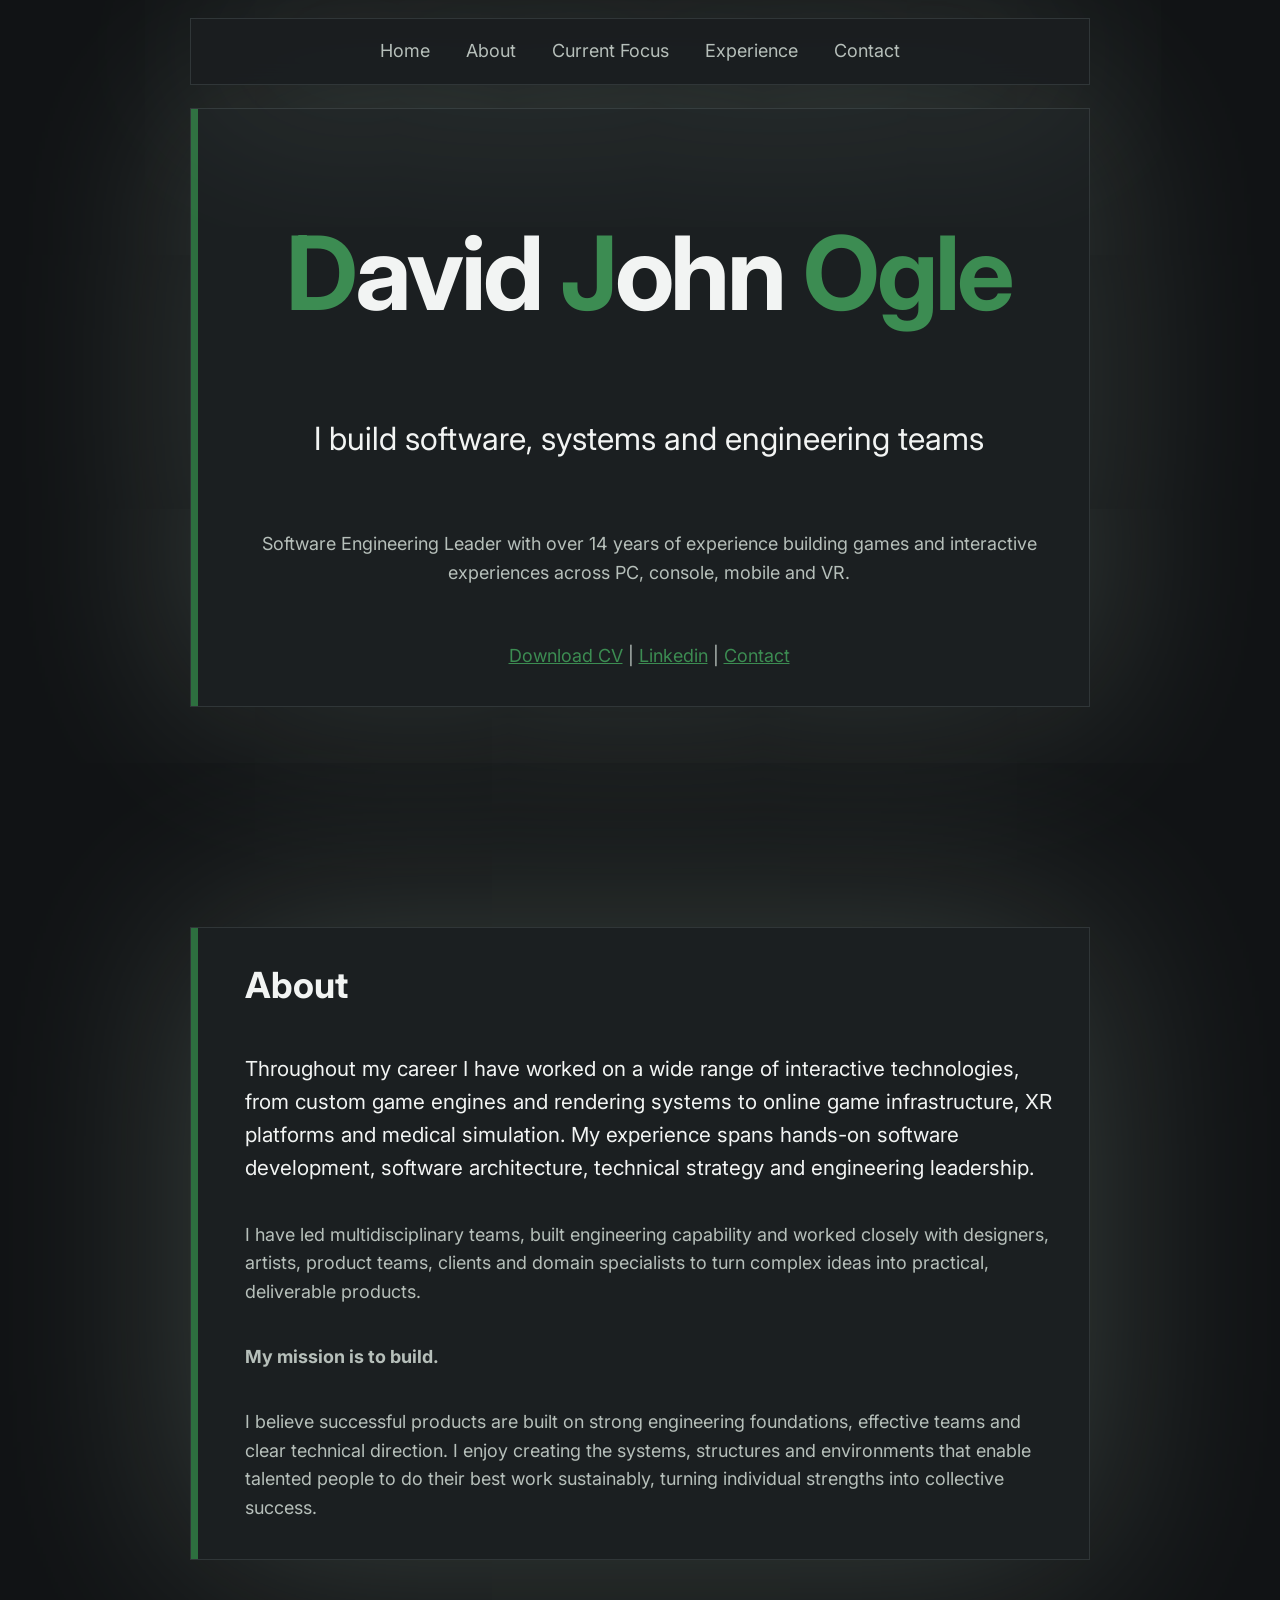
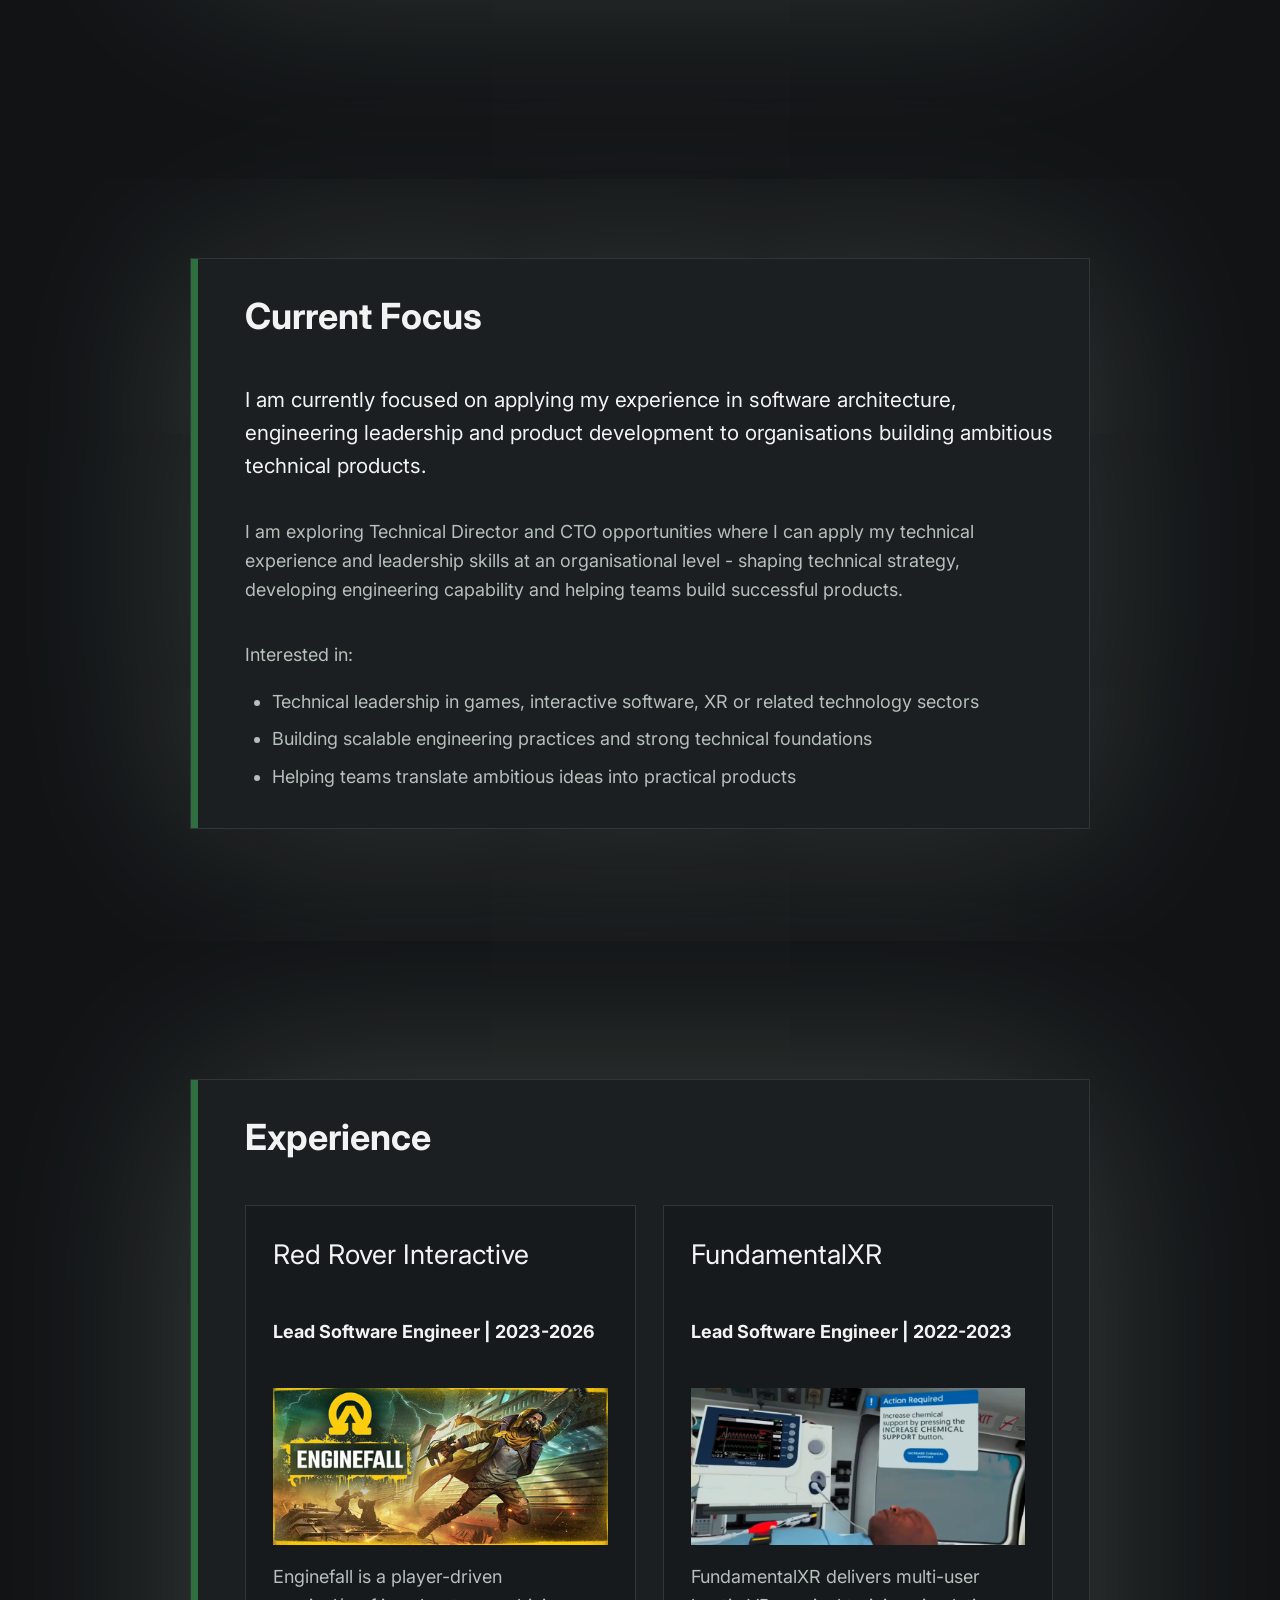
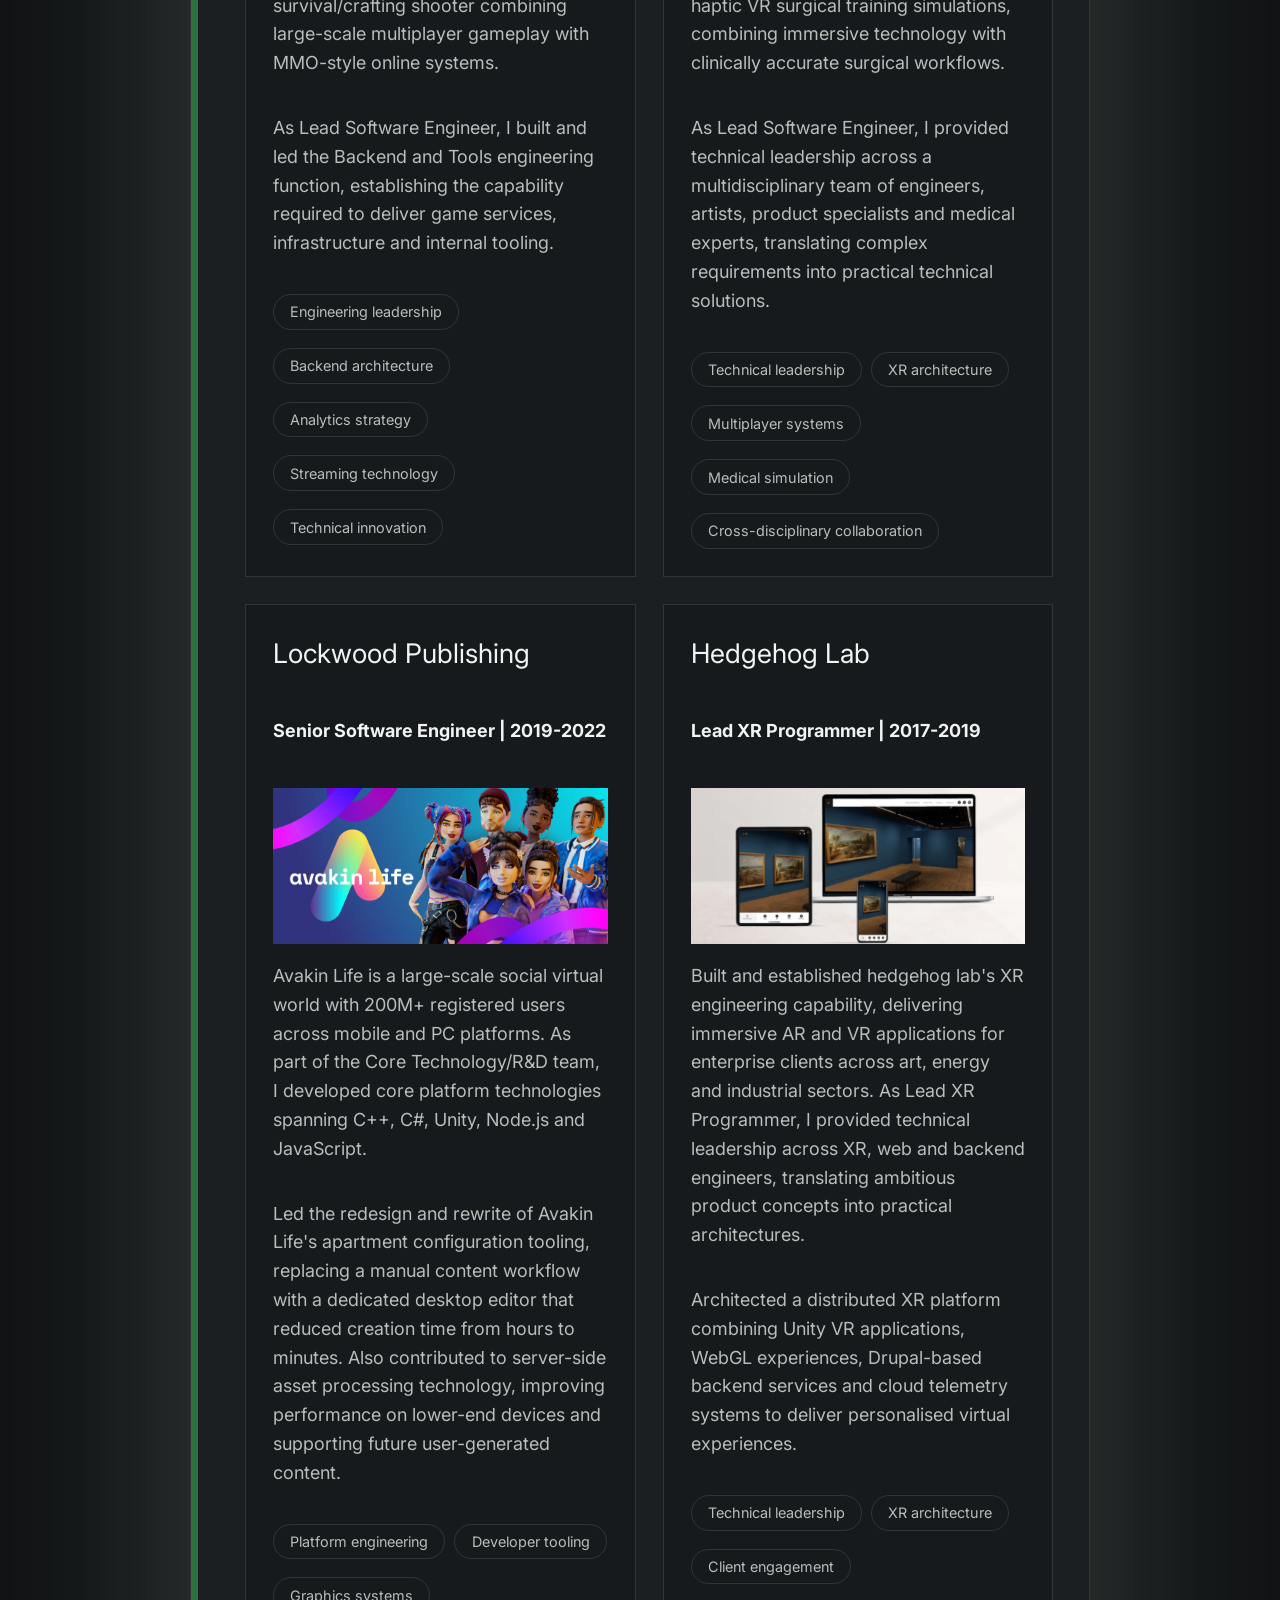
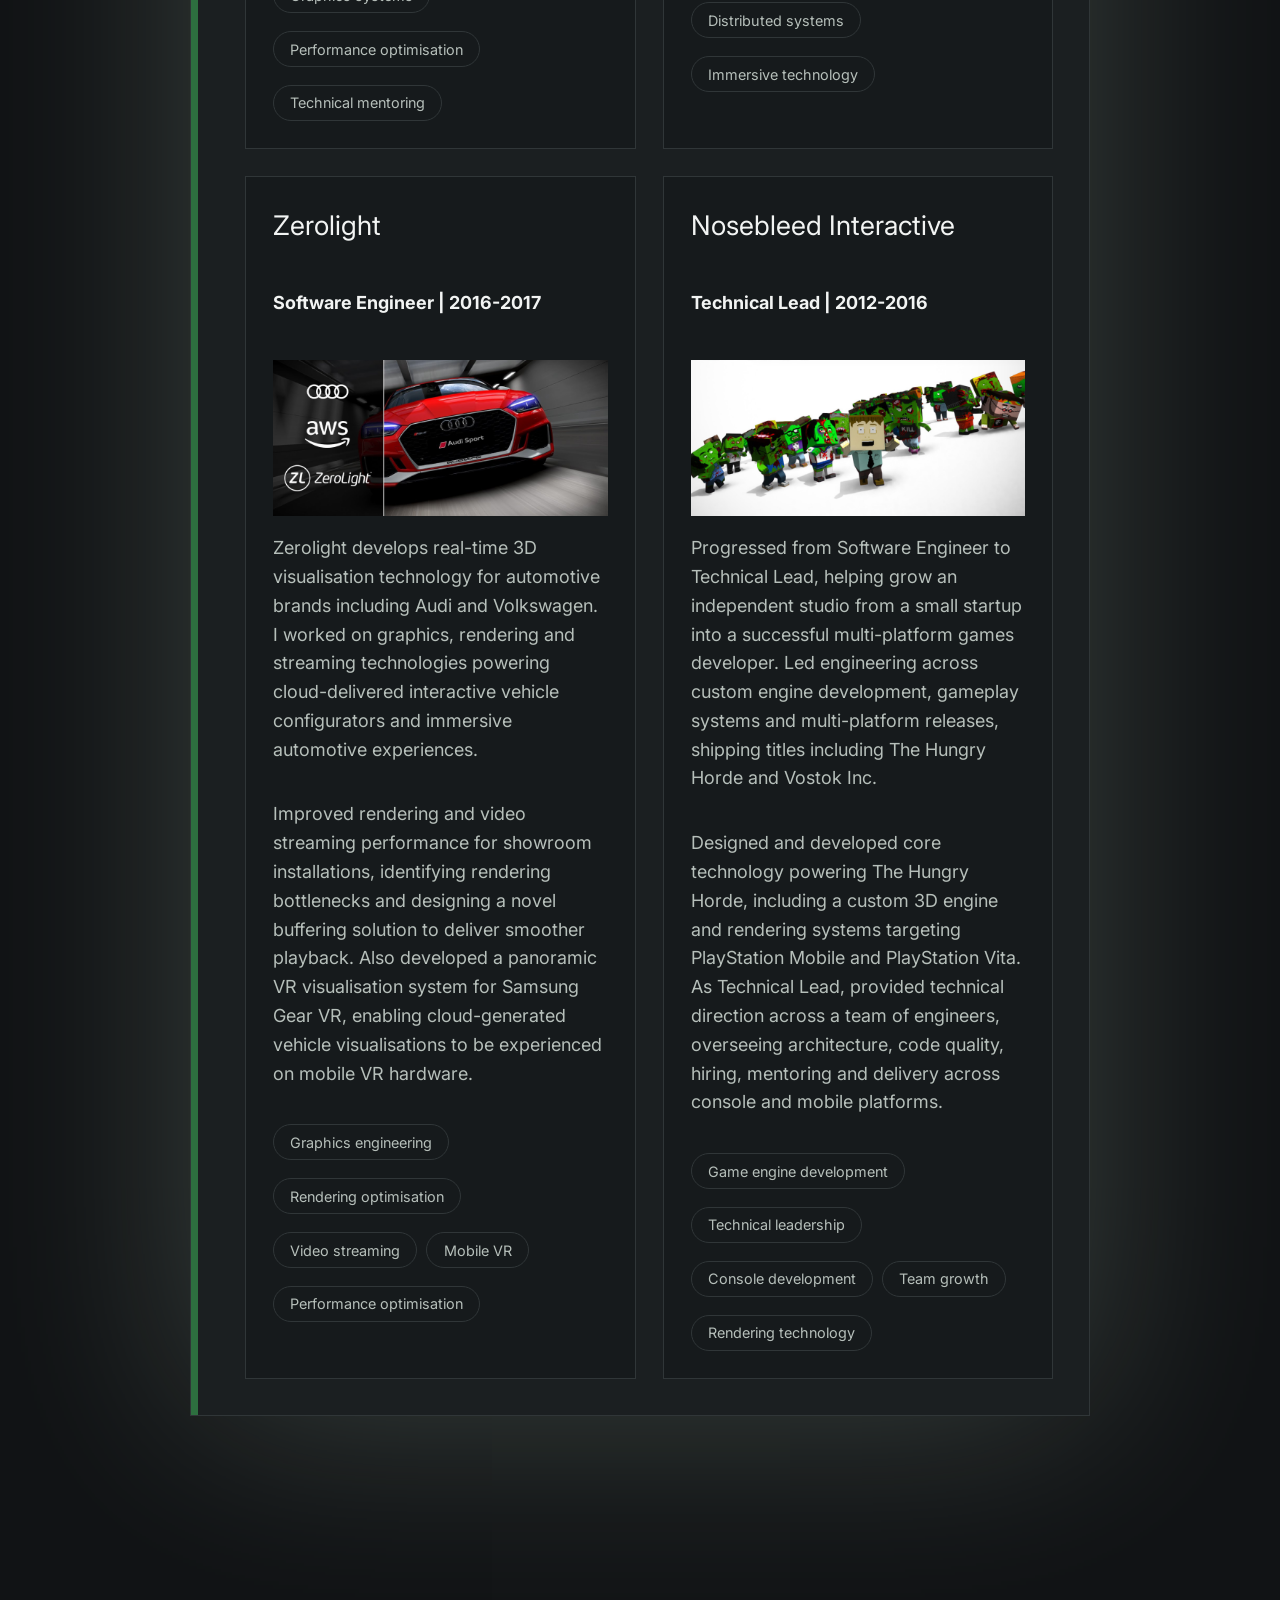
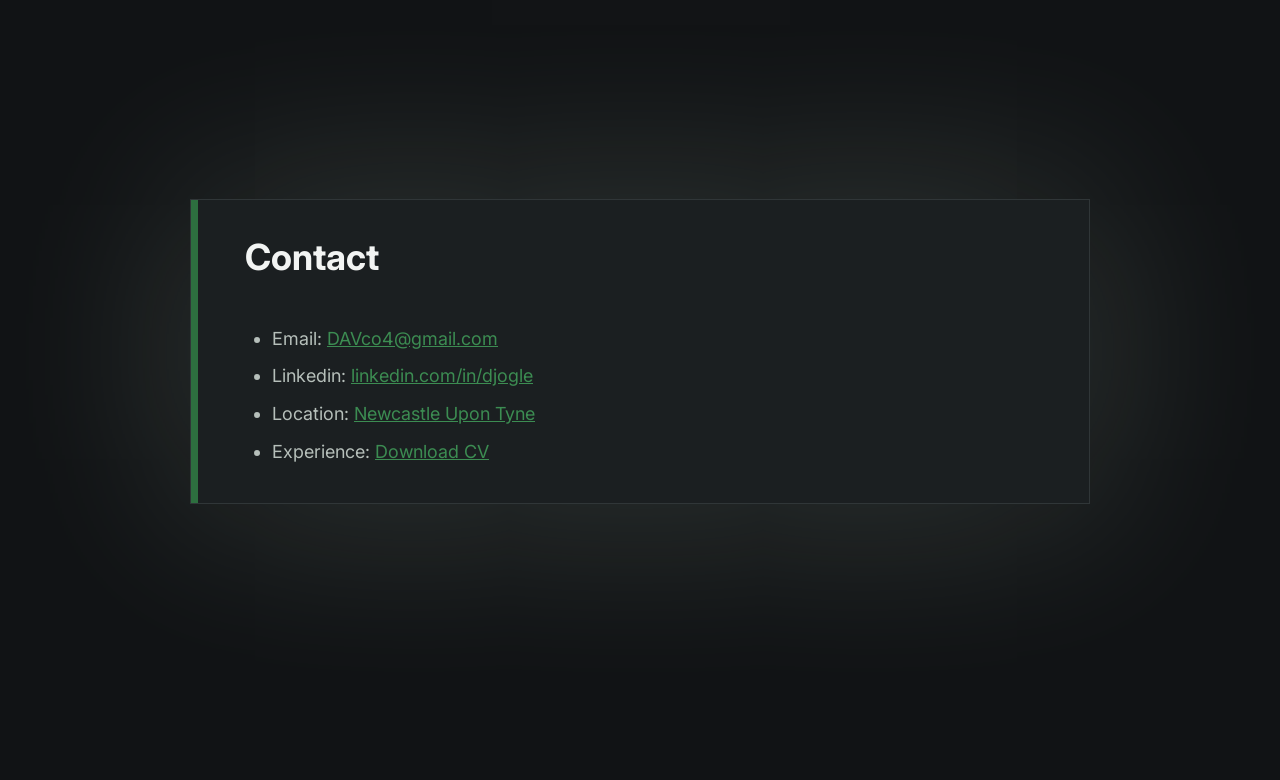
<file: index.htm>
<!DOCTYPE html>
<html lang="en">
    <head>

        <meta charset="utf-8" />
    
        <meta name="author" content="David John Ogle" />
        <meta name="keywords" content="software engineering leader, technical director, CTO, game development, game technology, Unity, C++, backend engineering, XR, virtual reality, engineering leadership" />  
        <meta name="description" content="Software Engineering Leader with 14+ years' experience building games and interactive software across PC, console, mobile and VR. Experienced in technical leadership, scalable platforms, engineering teams and product delivery." />  
        
        <meta property="og:site_name" content="David John Ogle" />
        <meta property="og:title" content="David John Ogle | Software Engineering Leader" />
        <meta property="og:description" content="Software Engineering Leader with 14+ years' experience building games and interactive software across PC, console, mobile and VR." />
        <meta property="og:type" content="website" />
        <meta property="og:url" content="https://djogle.co.uk/" />
        <meta property="og:image" content="https://djogle.co.uk/images/social-preview.png" />

        <meta name="twitter:card" content="summary_large_image" />
        <meta name="twitter:title" content="David John Ogle | Software Engineering Leader" />
        <meta name="twitter:description" content="Technical leadership, game technology, XR and scalable software systems." />
        <meta name="twitter:image" content="https://djogle.co.uk/images/social-preview.png" />

        <link rel="canonical" href="https://djogle.co.uk/" />

        <link rel="icon" type="images/svg+xml" href="images/favicon/favicon.svg" />
        <link rel="icon" type="images/png" href="images/favicon/favicon-96x96.png" sizes="96x96" />
        <link rel="shortcut icon" href="images/favicon/favicon.ico" />
        <link rel="apple-touch-icon" sizes="180x180" href="images/favicon/apple-touch-icon.png" />
        <link rel="manifest" href="images/favicon/site.webmanifest" />

        <meta name="theme-color" content="#3C8C52">

        <link rel="preconnect" href="https://fonts.googleapis.com">
        <link rel="preconnect" href="https://fonts.gstatic.com" crossorigin>
        <link href="https://fonts.googleapis.com/css2?family=Inter:ital,opsz,wght@0,14..32,100..900;1,14..32,100..900&display=swap" rel="stylesheet">

        <link rel="stylesheet" href="styles.css">

        <title>David John Ogle | Software Engineering Leader</title>

    </head>
    <body>

        <div class="page">

            <nav>
                <button class="nav-toggle" aria-label="Toggle navigation">☰</button>

                <div class="nav-links">
                    <a href="#home">Home</a>
                    <a href="#about">About</a>
                    <a href="#current-focus">Current Focus</a>
                    <a href="#experience">Experience</a>
                    <a href="#contact">Contact</a>
                </div>
            </nav>

            <main>

                <section id="home">
                    <div class="card">
                        <h1><em>D</em>avid <em>J</em>ohn <em>Ogle</em></h1>
                        <div class="tagline">I build software, systems and engineering teams</div>
                        <div class="lead">Software Engineering Leader with over 14 years of experience building games and interactive experiences across PC, console, mobile and VR.</div>
                        <p><a href="David John Ogle CV.pdf">Download CV</a> | <a href="https://www.linkedin.com/in/djogle/">Linkedin</a> | <a href="#contact">Contact</a></p>
                    </div>
                </section>

                <section id="about">
                    <div class="card">
                        <h2>About</h2>
                        <p class="lead">
                            Throughout my career I have worked on a wide range of interactive technologies, from custom game engines and rendering systems to online game infrastructure, XR platforms and medical simulation. My experience spans hands-on software development, software architecture, technical strategy and engineering leadership.
                        </p>
                        <p>
                            I have led multidisciplinary teams, built engineering capability and worked closely with designers, artists, product teams, clients and domain specialists to turn complex ideas into practical, deliverable products.
                        </p>
                        <p><strong>My mission is to build.</strong></p>
                        <p>
                            I believe successful products are built on strong engineering foundations, effective teams and clear technical direction. I enjoy creating the systems, structures and environments that enable talented people to do their best work sustainably, turning individual strengths into collective success.
                        </p>
                        </div>
                </section>

                <section id="current-focus">
                    <div class="card">
                        <h2>Current Focus</h2>
                        <p class="lead">
                            I am currently focused on applying my experience in software architecture, engineering leadership and product development to organisations building ambitious technical products.
                        </p>
                        <p>
                            I am exploring Technical Director and CTO opportunities where I can apply my technical experience and leadership skills at an organisational level - shaping technical strategy, developing engineering capability and helping teams build successful products.
                        </p>
                        <p>
                            Interested in:
                        </p>
                        <ul>
                            <li>Technical leadership in games, interactive software, XR or related technology sectors</li>
                            <li>Building scalable engineering practices and strong technical foundations</li>
                            <li>Helping teams translate ambitious ideas into practical products</li>
                        </ul>
                    </div>
                </section>

                <section id="experience">
                    <div class="card">
                        <h2>Experience</h2>

                        <div class="article-grid">

                            <article id="red-rover-interactive" class="sub-card">
                                <h3>Red Rover Interactive</h3>
                                <h4> Lead Software Engineer | 2023-2026</h4>
                                <a href="https://store.steampowered.com/app/2437390/Enginefall/"><img src="images/Enginefall.jpg" /></a>
                                <p>
                                    Enginefall is a player-driven survival/crafting shooter combining large-scale multiplayer gameplay with MMO-style online systems.
                                </p>
                                <p> 
                                    As Lead Software Engineer, I built and led the Backend and Tools engineering function, establishing the capability required to deliver game services, infrastructure and internal tooling.
                                </p>
                                <ul class="sub-card-tags">
                                    <li>Engineering leadership</li>
                                    <li>Backend architecture</li>
                                    <li>Analytics strategy</li>
                                    <li>Streaming technology</li>
                                    <li>Technical innovation</li>
                                </ul>
                            </article>

                            <article id="fundamentalxr" class="sub-card">
                                <h3>FundamentalXR</h3>
                                <h4>Lead Software Engineer | 2022-2023</h4>
                                <a href="https://www.youtube.com/watch?v=0S-XDK15xbk"><img src="images/Abiomed_impella.png" /></a>
                                <p>
                                    FundamentalXR delivers multi-user haptic VR surgical training simulations, combining immersive technology with clinically accurate surgical workflows. 
                                </p>
                                <p>
                                    As Lead Software Engineer, I provided technical leadership across a multidisciplinary team of engineers, artists, product specialists and medical experts, translating complex requirements into practical technical solutions.
                                </p>
                                <ul class="sub-card-tags">
                                    <li>Technical leadership</li>
                                    <li>XR architecture</li>
                                    <li>Multiplayer systems</li>
                                    <li>Medical simulation</li>
                                    <li>Cross-disciplinary collaboration</li>
                                </ul>
                            </article>

                            <article id="lockwood-publishing" class="sub-card">
                                <h3>Lockwood Publishing</h3>
                                <h4>Senior Software Engineer | 2019-2022</h4>
                                <a href="https://avakin.com/"><img src="images/Avakin_Life.png" /></a>
                                <p>
                                    Avakin Life is a large-scale social virtual world with 200M+ registered users across mobile and PC platforms. As part of the Core Technology/R&D team, I developed core platform technologies spanning C++, C#, Unity, Node.js and JavaScript.
                                </p>
                                <p>
                                    Led the redesign and rewrite of Avakin Life's apartment configuration tooling, replacing a manual content workflow with a dedicated desktop editor that reduced creation time from hours to minutes. Also contributed to server-side asset processing technology, improving performance on lower-end devices and supporting future user-generated content.
                                </p>
                                <ul class="sub-card-tags">
                                    <li>Platform engineering</li>
                                    <li>Developer tooling</li>
                                    <li>Graphics systems</li>
                                    <li>Performance optimisation</li>
                                    <li>Technical mentoring</li>
                                </ul>
                            </article>

                            <article id="hedgehog-lab" class="sub-card">
                                <h3>Hedgehog Lab</h3>
                                <h4>Lead XR Programmer | 2017-2019</h4>
                                <a href="https://hedgehoglab.com/"><img src="images/Vortic.png" /></a>
                                <p>
                                    Built and established hedgehog lab's XR engineering capability, delivering immersive AR and VR applications for enterprise clients across art, energy and industrial sectors. As Lead XR Programmer, I provided technical leadership across XR, web and backend engineers, translating ambitious product concepts into practical architectures.
                                </p>
                                <p>
                                    Architected a distributed XR platform combining Unity VR applications, WebGL experiences, Drupal-based backend services and cloud telemetry systems to deliver personalised virtual experiences.
                                </p>
                                <ul class="sub-card-tags">
                                    <li>Technical leadership</li>
                                    <li>XR architecture</li>
                                    <li>Client engagement</li>
                                    <li>Distributed systems</li>
                                    <li>Immersive technology</li>
                                </ul>
                            </article>

                            <article id="zerolight" class="sub-card">
                                <h3>Zerolight</h3>
                                <h4>Software Engineer | 2016-2017</h4>
                                <a href="https://zerolight.com/"><img src="images/Zerolight_Audi.png" /></a>
                                <p>
                                    Zerolight develops real-time 3D visualisation technology for automotive brands including Audi and Volkswagen. I worked on graphics, rendering and streaming technologies powering cloud-delivered interactive vehicle configurators and immersive automotive experiences.
                                </p>
                                <p>
                                    Improved rendering and video streaming performance for showroom installations, identifying rendering bottlenecks and designing a novel buffering solution to deliver smoother playback. Also developed a panoramic VR visualisation system for Samsung Gear VR, enabling cloud-generated vehicle visualisations to be experienced on mobile VR hardware.
                                </p>
                                <ul class="sub-card-tags">
                                    <li>Graphics engineering</li>
                                    <li>Rendering optimisation</li>
                                    <li>Video streaming</li>
                                    <li>Mobile VR</li>
                                    <li>Performance optimisation</li>
                                </ul>
                            </article>

                            <article id="nosebleed-interactive" class="sub-card">
                                <h3>Nosebleed Interactive</h3>
                                <h4>Technical Lead | 2012-2016</h4>
                                <a href="https://www.nosebleedinteractive.com/"><img src="images/The_Hungry_Horde.png" /></a>
                                <p>
                                    Progressed from Software Engineer to Technical Lead, helping grow an independent studio from a small startup into a successful multi-platform games developer. Led engineering across custom engine development, gameplay systems and multi-platform releases, shipping titles including The Hungry Horde and Vostok Inc.
                                </p>
                                <p>
                                    Designed and developed core technology powering The Hungry Horde, including a custom 3D engine and rendering systems targeting PlayStation Mobile and PlayStation Vita. As Technical Lead, provided technical direction across a team of engineers, overseeing architecture, code quality, hiring, mentoring and delivery across console and mobile platforms.
                                </p>
                                <ul class="sub-card-tags">
                                    <li>Game engine development</li>
                                    <li>Technical leadership</li>
                                    <li>Console development</li>
                                    <li>Team growth</li>
                                    <li>Rendering technology</li>
                                </ul>
                            </article>
                                
                        </div>

                    </div>
                </section>

                <section id="contact">
                    <div class="card">
                        <h2>Contact</h2>
                        <ul>
                            <li>Email: <a href="mailto:DAVco4@gmail.com">DAVco4@gmail.com</a></li>
                            <li>Linkedin: <a href="https://www.linkedin.com/in/djogle/">linkedin.com/in/djogle</a></li>
                            <li>Location: <a href="https://www.google.com/maps/place/Newcastle+upon+Tyne/">Newcastle Upon Tyne</a></li>
                            <li>Experience: <a href="David John Ogle CV.pdf">Download CV</a></li>
                        </ul>

                    </div>
                </section>

            </main>

        </div>

        <script type="text/javascript">
            const toggle = document.querySelector(".nav-toggle");
            const links = document.querySelector(".nav-links");
            const nav = document.querySelector("nav");

            function updateNavOffset() {
                document.documentElement.style.setProperty(
                    "--mobile-nav-offset",
                    `${nav.offsetHeight + 16}px`
                );
            }

            toggle.addEventListener("click", () => {
                links.classList.toggle("open");
                updateNavOffset();
            });

            window.addEventListener("resize", updateNavOffset);
        </script>

    </body>
</html>
</file>
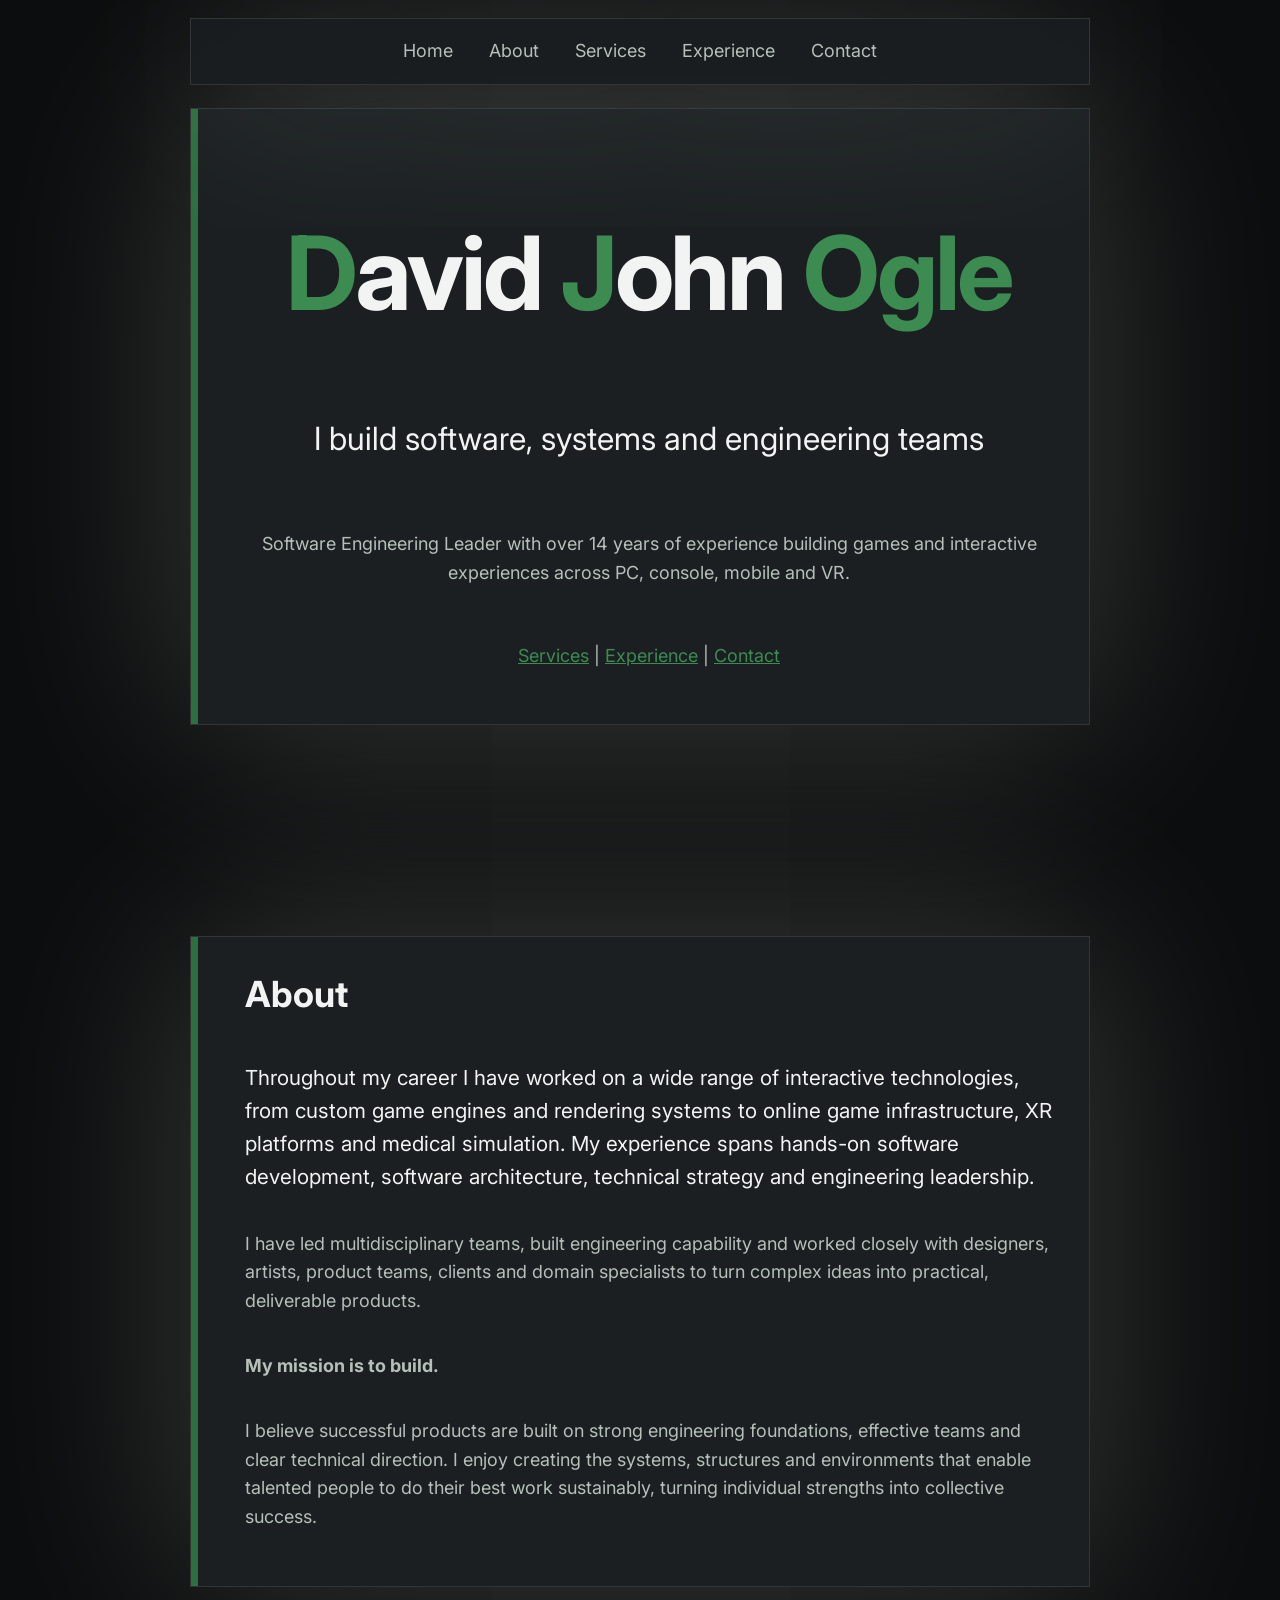
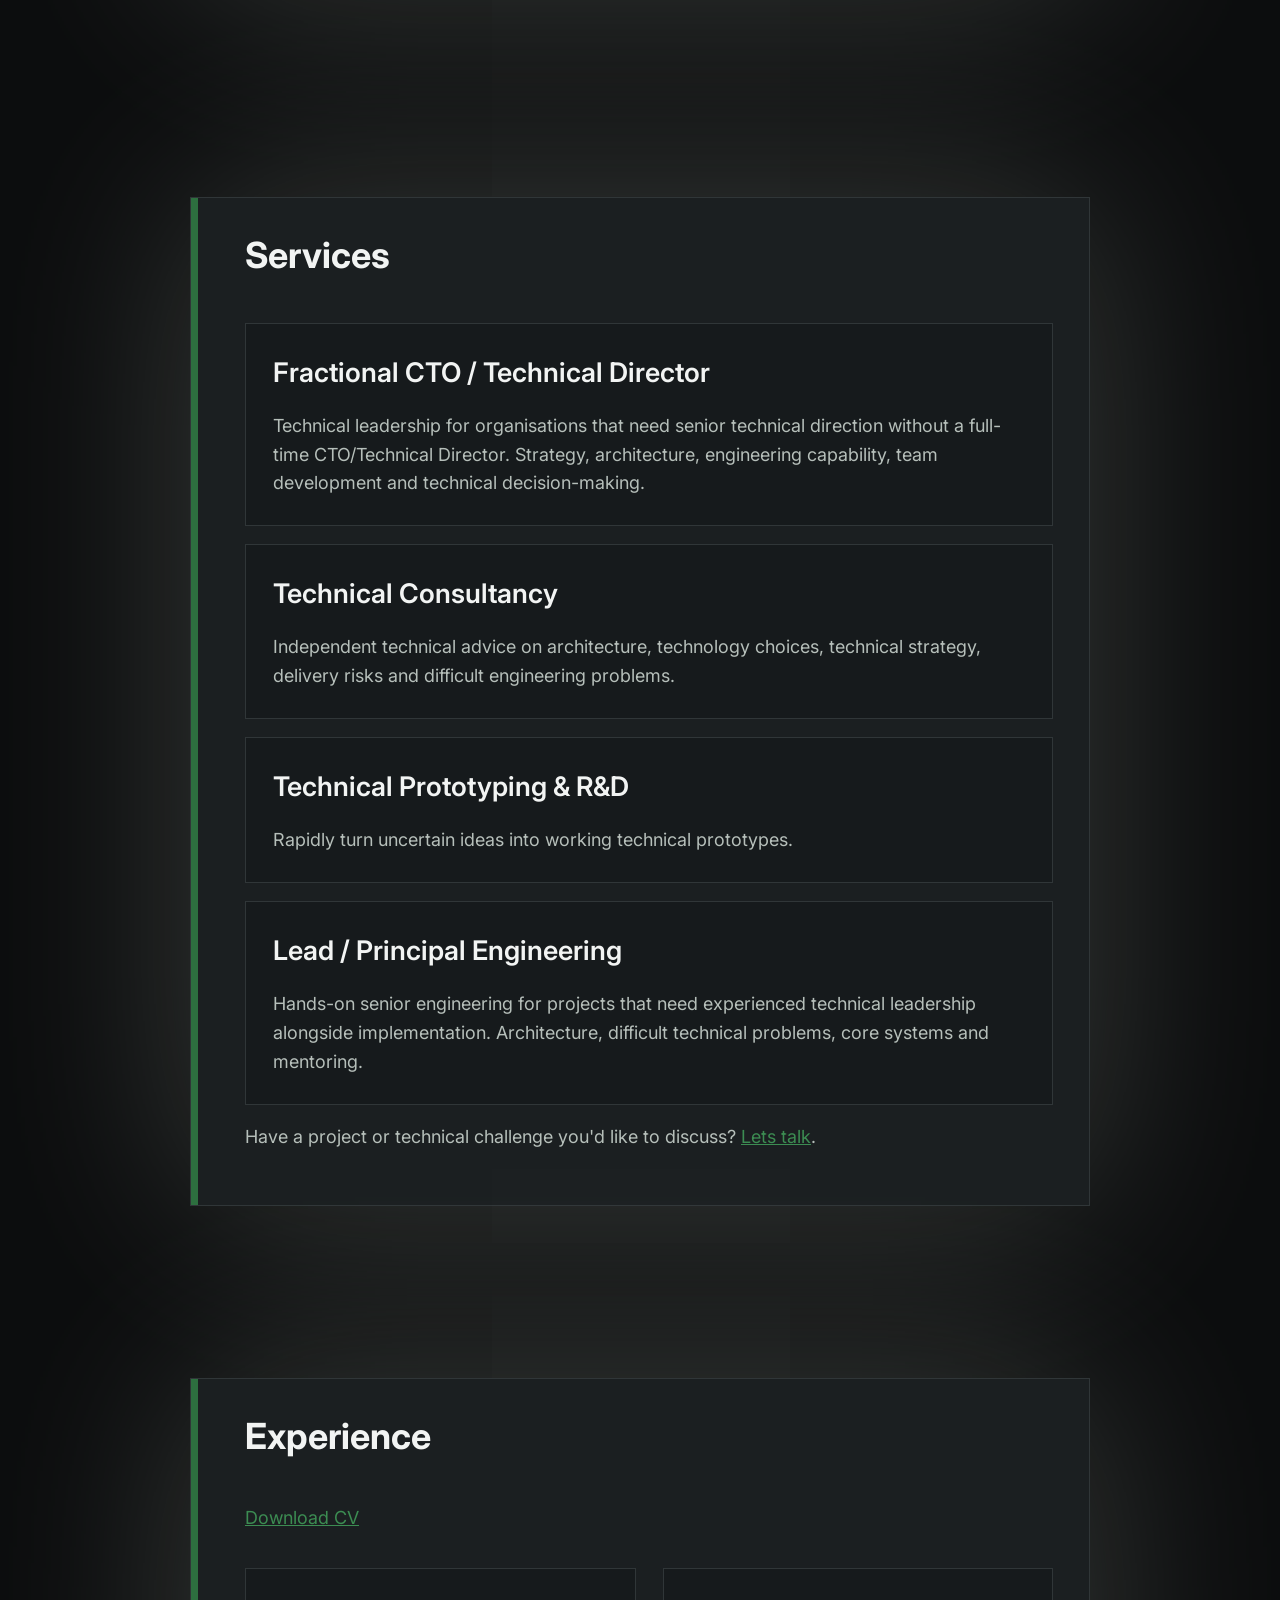
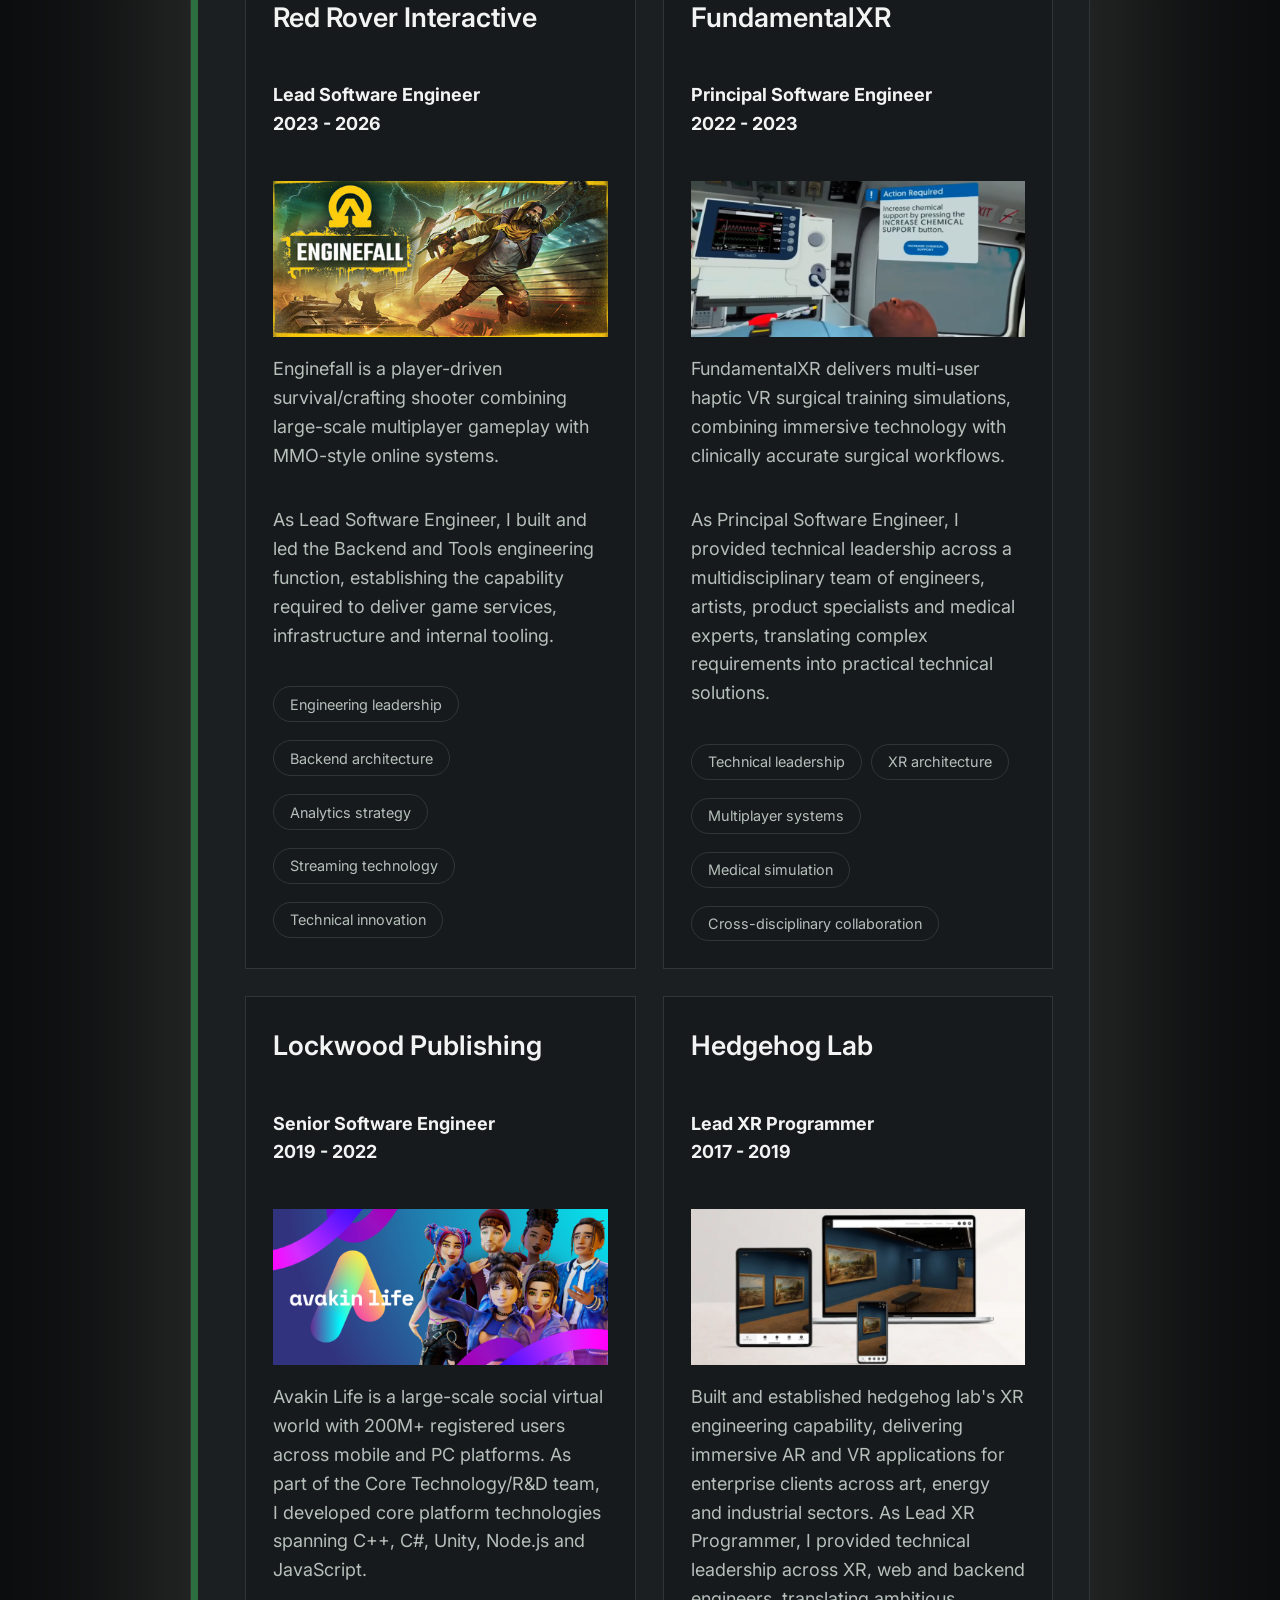
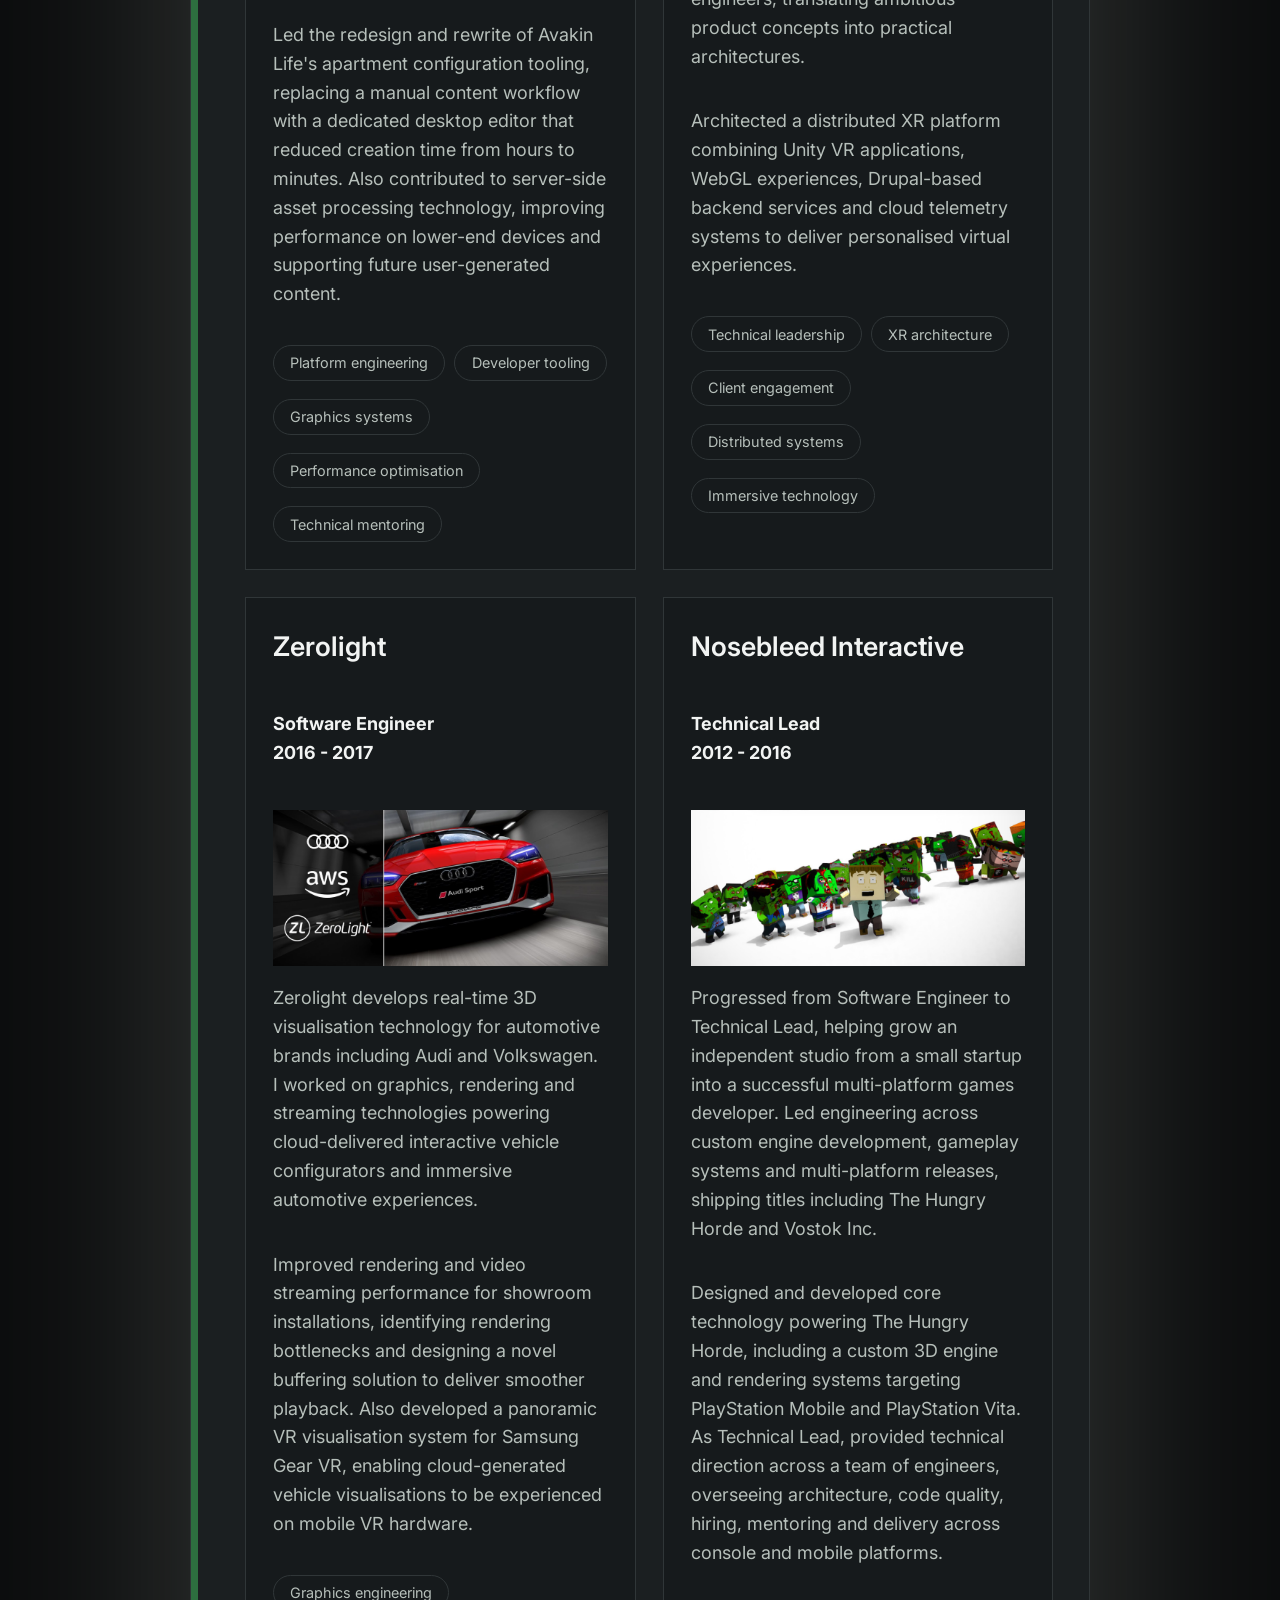
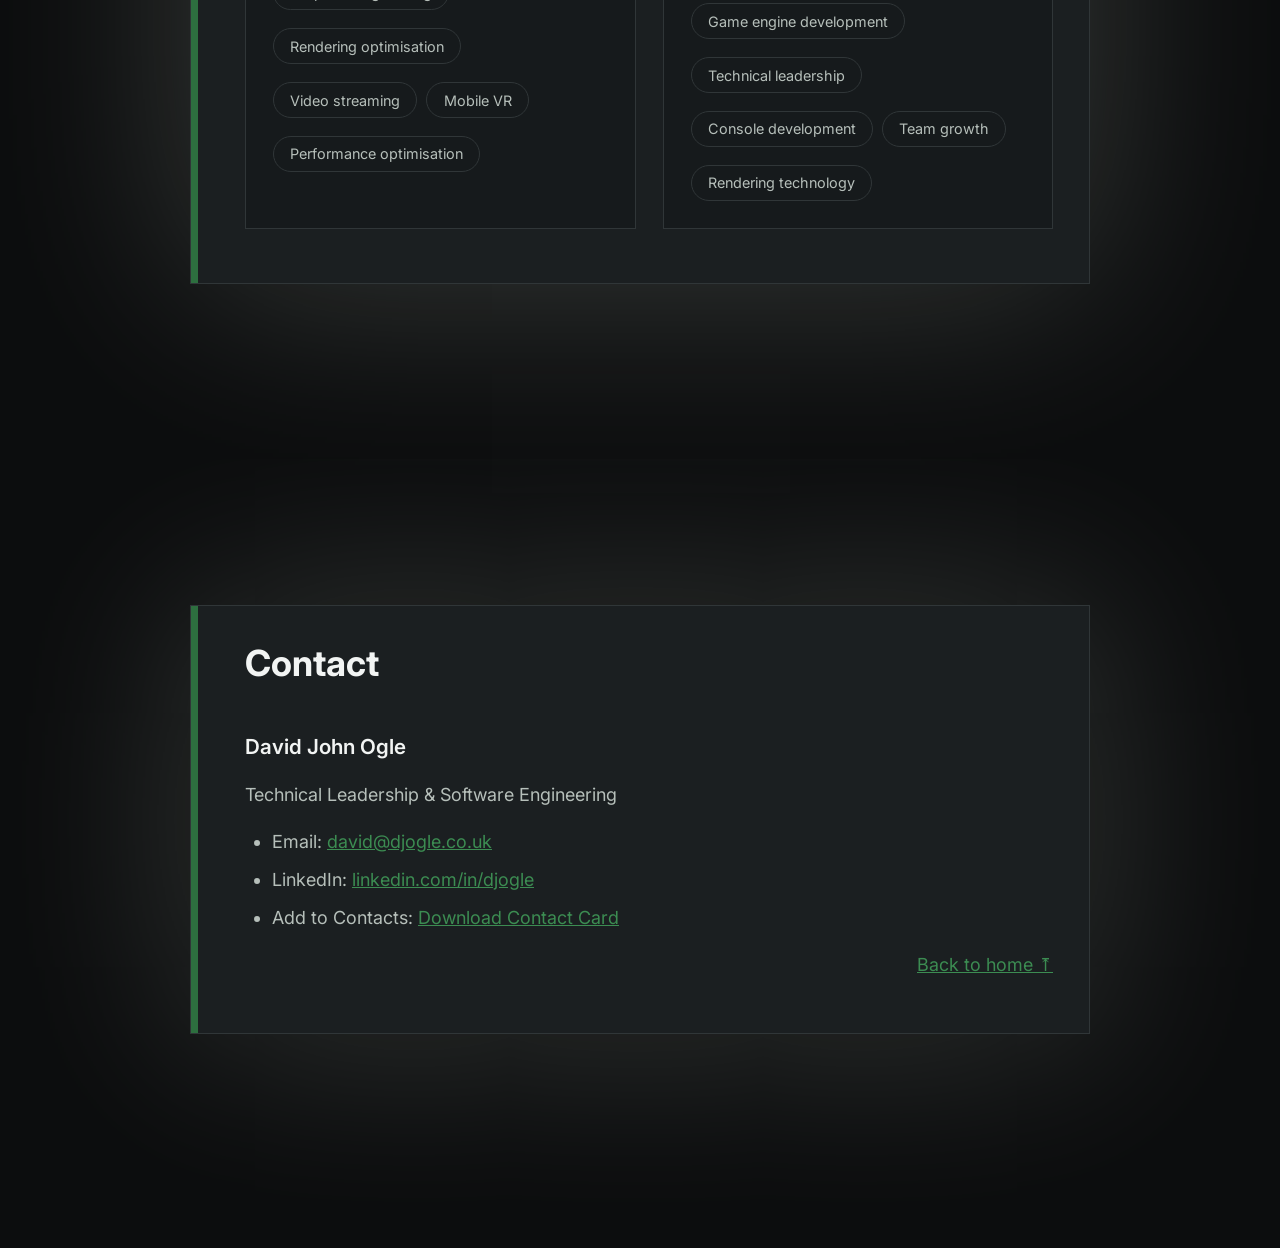
<file: docs/index.htm>
<!DOCTYPE html>
<html lang="en">
    <head>

        <meta charset="utf-8" />
    
        <meta name="author" content="David John Ogle" />
        <meta name="keywords" content="software engineering leader, technical director, CTO, game development, game technology, Unity, C++, backend engineering, XR, virtual reality, engineering leadership" />  
        <meta name="description" content="Software Engineering Leader with 14+ years' experience building games and interactive software across PC, console, mobile and VR. Experienced in technical leadership, scalable platforms, engineering teams and product delivery." />  
        
        <meta property="og:site_name" content="David John Ogle" />
        <meta property="og:title" content="David John Ogle | Technical Leadership & Software Engineering" />
        <meta property="og:description" content="Software Engineering Leader with 14+ years' experience building games and interactive software across PC, console, mobile and VR." />
        <meta property="og:type" content="website" />
        <meta property="og:url" content="https://djogle.co.uk/" />
        <meta property="og:image" content="https://djogle.co.uk/images/social-preview.png" />

        <meta name="twitter:card" content="summary_large_image" />
        <meta name="twitter:title" content="David John Ogle | Technical Leadership & Software Engineering" />
        <meta name="twitter:description" content="Technical leadership, game technology, XR and scalable software systems." />
        <meta name="twitter:image" content="https://djogle.co.uk/images/social-preview.png" />

        <link rel="canonical" href="https://djogle.co.uk/" />

        <link rel="icon" type="images/svg+xml" href="images/favicon/favicon.svg" />
        <link rel="icon" type="images/png" href="images/favicon/favicon-96x96.png" sizes="96x96" />
        <link rel="shortcut icon" href="images/favicon/favicon.ico" />
        <link rel="apple-touch-icon" sizes="180x180" href="images/favicon/apple-touch-icon.png" />
        <link rel="manifest" href="images/favicon/site.webmanifest" />

        <meta name="theme-color" content="#3C8C52">

        <link rel="preconnect" href="https://fonts.googleapis.com">
        <link rel="preconnect" href="https://fonts.gstatic.com" crossorigin>
        <link href="https://fonts.googleapis.com/css2?family=Inter:ital,opsz,wght@0,14..32,100..900;1,14..32,100..900&display=swap" rel="stylesheet">

        <link rel="stylesheet" href="styles.css">

        <title>David John Ogle | Technical Leadership & Software Engineering</title>

    </head>
    <body>

        <div class="page">

            <nav>
                <button class="nav-toggle" aria-label="Toggle navigation">☰</button>

                <div class="nav-links">
                    <a href="#home">Home</a>
                    <a href="#about">About</a>
                    <a href="#services">Services</a>
                    <a href="#experience">Experience</a>
                    <a href="#contact">Contact</a>
                </div>
            </nav>

            <main>

                <section id="home">
                    <div class="card">
                        <h1><em>D</em>avid <em>J</em>ohn <em>Ogle</em></h1>
                        <div class="tagline">I build software, systems and engineering teams</div>
                        <div class="lead">Software Engineering Leader with over 14 years of experience building games and interactive experiences across PC, console, mobile and VR.</div>
                        <p><a href="#services">Services</a> | <a href="#experience">Experience</a> | <a href="#contact">Contact</a></p>
                    </div>
                </section>

                <section id="about">
                    <div class="card">
                        <h2>About</h2>
                        <p class="lead">
                            Throughout my career I have worked on a wide range of interactive technologies, from custom game engines and rendering systems to online game infrastructure, XR platforms and medical simulation. My experience spans hands-on software development, software architecture, technical strategy and engineering leadership.
                        </p>
                        <p>
                            I have led multidisciplinary teams, built engineering capability and worked closely with designers, artists, product teams, clients and domain specialists to turn complex ideas into practical, deliverable products.
                        </p>
                        <p><strong>My mission is to build.</strong></p>
                        <p>
                            I believe successful products are built on strong engineering foundations, effective teams and clear technical direction. I enjoy creating the systems, structures and environments that enable talented people to do their best work sustainably, turning individual strengths into collective success.
                        </p>
                        </div>
                </section>

                <section id="services">
                    <div class="card">
                        <h2>Services</h2>

                        <article class="sub-card">
                            <h3>Fractional CTO / Technical Director</h3>
                            <p>
                                Technical leadership for organisations that need senior technical direction without a full-time CTO/Technical Director. Strategy, architecture, engineering capability, team development and technical decision-making.
                            </p>
                        </article>

                        <article class="sub-card">
                            <h3>Technical Consultancy</h3>
                            <p>
                                Independent technical advice on architecture, technology choices, technical strategy, delivery risks and difficult engineering problems.
                            </p>
                        </article>

                        <article class="sub-card">
                            <h3>Technical Prototyping & R&D</h3>
                            <p>
                                Rapidly turn uncertain ideas into working technical prototypes. 
                            </p>
                        </article>

                        <article class="sub-card">
                            <h3>Lead / Principal Engineering</h3>
                            <p>
                                Hands-on senior engineering for projects that need experienced technical leadership alongside implementation. Architecture, difficult technical problems, core systems and mentoring.
                            </p>
                        </article>

                        <p>
                            Have a project or technical challenge you'd like to discuss? <a href="#contact">Lets talk</a>.
                        </p>

                        </div>
                </section>

                <section id="experience">
                    <div class="card">
                        <h2>Experience</h2>

                        <p><a href="David John Ogle CV.pdf">Download CV</a></p>

                        <div class="article-grid">

                            <article id="red-rover-interactive" class="sub-card">
                                <h3>Red Rover Interactive</h3>
                                <h4> Lead Software Engineer<br/>2023 - 2026</h4>
                                <a href="https://store.steampowered.com/app/2437390/Enginefall/"><img src="images/Enginefall.jpg" /></a>
                                <p>
                                    Enginefall is a player-driven survival/crafting shooter combining large-scale multiplayer gameplay with MMO-style online systems.
                                </p>
                                <p> 
                                    As Lead Software Engineer, I built and led the Backend and Tools engineering function, establishing the capability required to deliver game services, infrastructure and internal tooling.
                                </p>
                                <ul class="sub-card-tags">
                                    <li>Engineering leadership</li>
                                    <li>Backend architecture</li>
                                    <li>Analytics strategy</li>
                                    <li>Streaming technology</li>
                                    <li>Technical innovation</li>
                                </ul>
                            </article>

                            <article id="fundamentalxr" class="sub-card">
                                <h3>FundamentalXR</h3>
                                <h4>Principal Software Engineer<br/>2022 - 2023</h4>
                                <a href="https://www.youtube.com/watch?v=0S-XDK15xbk"><img src="images/Abiomed_impella.png" /></a>
                                <p>
                                    FundamentalXR delivers multi-user haptic VR surgical training simulations, combining immersive technology with clinically accurate surgical workflows. 
                                </p>
                                <p>
                                    As Principal Software Engineer, I provided technical leadership across a multidisciplinary team of engineers, artists, product specialists and medical experts, translating complex requirements into practical technical solutions.
                                </p>
                                <ul class="sub-card-tags">
                                    <li>Technical leadership</li>
                                    <li>XR architecture</li>
                                    <li>Multiplayer systems</li>
                                    <li>Medical simulation</li>
                                    <li>Cross-disciplinary collaboration</li>
                                </ul>
                            </article>

                            <article id="lockwood-publishing" class="sub-card">
                                <h3>Lockwood Publishing</h3>
                                <h4>Senior Software Engineer<br/>2019 - 2022</h4>
                                <a href="https://avakin.com/"><img src="images/Avakin_Life.png" /></a>
                                <p>
                                    Avakin Life is a large-scale social virtual world with 200M+ registered users across mobile and PC platforms. As part of the Core Technology/R&D team, I developed core platform technologies spanning C++, C#, Unity, Node.js and JavaScript.
                                </p>
                                <p>
                                    Led the redesign and rewrite of Avakin Life's apartment configuration tooling, replacing a manual content workflow with a dedicated desktop editor that reduced creation time from hours to minutes. Also contributed to server-side asset processing technology, improving performance on lower-end devices and supporting future user-generated content.
                                </p>
                                <ul class="sub-card-tags">
                                    <li>Platform engineering</li>
                                    <li>Developer tooling</li>
                                    <li>Graphics systems</li>
                                    <li>Performance optimisation</li>
                                    <li>Technical mentoring</li>
                                </ul>
                            </article>

                            <article id="hedgehog-lab" class="sub-card">
                                <h3>Hedgehog Lab</h3>
                                <h4>Lead XR Programmer<br/>2017 - 2019</h4>
                                <a href="https://hedgehoglab.com/"><img src="images/Vortic.png" /></a>
                                <p>
                                    Built and established hedgehog lab's XR engineering capability, delivering immersive AR and VR applications for enterprise clients across art, energy and industrial sectors. As Lead XR Programmer, I provided technical leadership across XR, web and backend engineers, translating ambitious product concepts into practical architectures.
                                </p>
                                <p>
                                    Architected a distributed XR platform combining Unity VR applications, WebGL experiences, Drupal-based backend services and cloud telemetry systems to deliver personalised virtual experiences.
                                </p>
                                <ul class="sub-card-tags">
                                    <li>Technical leadership</li>
                                    <li>XR architecture</li>
                                    <li>Client engagement</li>
                                    <li>Distributed systems</li>
                                    <li>Immersive technology</li>
                                </ul>
                            </article>

                            <article id="zerolight" class="sub-card">
                                <h3>Zerolight</h3>
                                <h4>Software Engineer<br/>2016 - 2017</h4>
                                <a href="https://zerolight.com/"><img src="images/Zerolight_Audi.png" /></a>
                                <p>
                                    Zerolight develops real-time 3D visualisation technology for automotive brands including Audi and Volkswagen. I worked on graphics, rendering and streaming technologies powering cloud-delivered interactive vehicle configurators and immersive automotive experiences.
                                </p>
                                <p>
                                    Improved rendering and video streaming performance for showroom installations, identifying rendering bottlenecks and designing a novel buffering solution to deliver smoother playback. Also developed a panoramic VR visualisation system for Samsung Gear VR, enabling cloud-generated vehicle visualisations to be experienced on mobile VR hardware.
                                </p>
                                <ul class="sub-card-tags">
                                    <li>Graphics engineering</li>
                                    <li>Rendering optimisation</li>
                                    <li>Video streaming</li>
                                    <li>Mobile VR</li>
                                    <li>Performance optimisation</li>
                                </ul>
                            </article>

                            <article id="nosebleed-interactive" class="sub-card">
                                <h3>Nosebleed Interactive</h3>
                                <h4>Technical Lead<br/>2012 - 2016</h4>
                                <a href="https://www.nosebleedinteractive.com/"><img src="images/The_Hungry_Horde.png" /></a>
                                <p>
                                    Progressed from Software Engineer to Technical Lead, helping grow an independent studio from a small startup into a successful multi-platform games developer. Led engineering across custom engine development, gameplay systems and multi-platform releases, shipping titles including The Hungry Horde and Vostok Inc.
                                </p>
                                <p>
                                    Designed and developed core technology powering The Hungry Horde, including a custom 3D engine and rendering systems targeting PlayStation Mobile and PlayStation Vita. As Technical Lead, provided technical direction across a team of engineers, overseeing architecture, code quality, hiring, mentoring and delivery across console and mobile platforms.
                                </p>
                                <ul class="sub-card-tags">
                                    <li>Game engine development</li>
                                    <li>Technical leadership</li>
                                    <li>Console development</li>
                                    <li>Team growth</li>
                                    <li>Rendering technology</li>
                                </ul>
                            </article>
                                
                        </div>

                    </div>
                </section>

                <section id="contact">
                    <div class="card">
                        <h2>Contact</h2>

                        <h3>David John Ogle</h3>
                        <p>Technical Leadership & Software Engineering</p>

                        <ul>
                            <li>Email: <a href="mailto:david@djogle.co.uk">david@djogle.co.uk</a></li>
                            <li>LinkedIn: <a href="https://www.linkedin.com/in/djogle/">linkedin.com/in/djogle</a></li>
                            <li>Add to Contacts: <a href="contact.vcf">Download Contact Card</a></li>
                        </ul>

                        <a class="home-link" href="#home">Back to home ⤒</a>

                    </div>
                </section>

            </main>

        </div>

        <script type="text/javascript">
            const toggle = document.querySelector(".nav-toggle");
            const links = document.querySelector(".nav-links");
            const nav = document.querySelector("nav");

            function updateNavOffset() {
                document.documentElement.style.setProperty(
                    "--mobile-nav-offset",
                    `${nav.offsetHeight + 16}px`
                );
            }

            toggle.addEventListener("click", () => {
                links.classList.toggle("open");
                updateNavOffset();
            });

            window.addEventListener("resize", updateNavOffset);
        </script>

    </body>
</html>
</file>
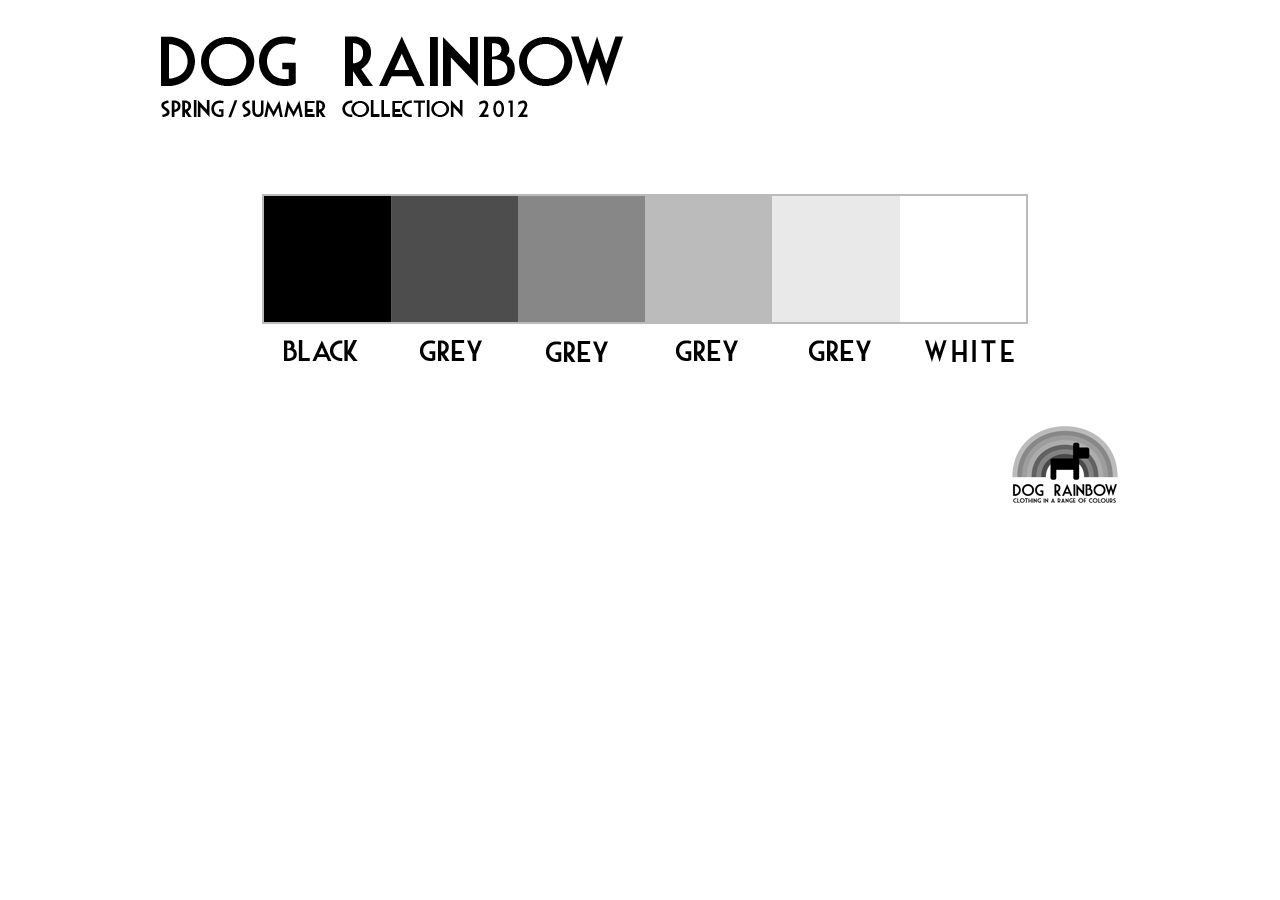
<file: dograinbow/index.htm>
<!DOCTYPE html>
<html lang="en">
<head>

	<meta charset="utf-8" />
	<meta name="title" content="" />
	<meta name="author" content="" />
	<meta name="created" content="" />
	<meta name="edited" content="" />
	<meta name="keywords" content="" />
	
	<title>Dog Rainbow - Clothing in a range of colours</title>
	
<style type="text/css">
body { 
	border:0;
	padding:0;
	marging:auto;
	text-align:center;
}	
</style>

</head>
<body>

<img src="collection.png" />

</body>
</html>
</file>
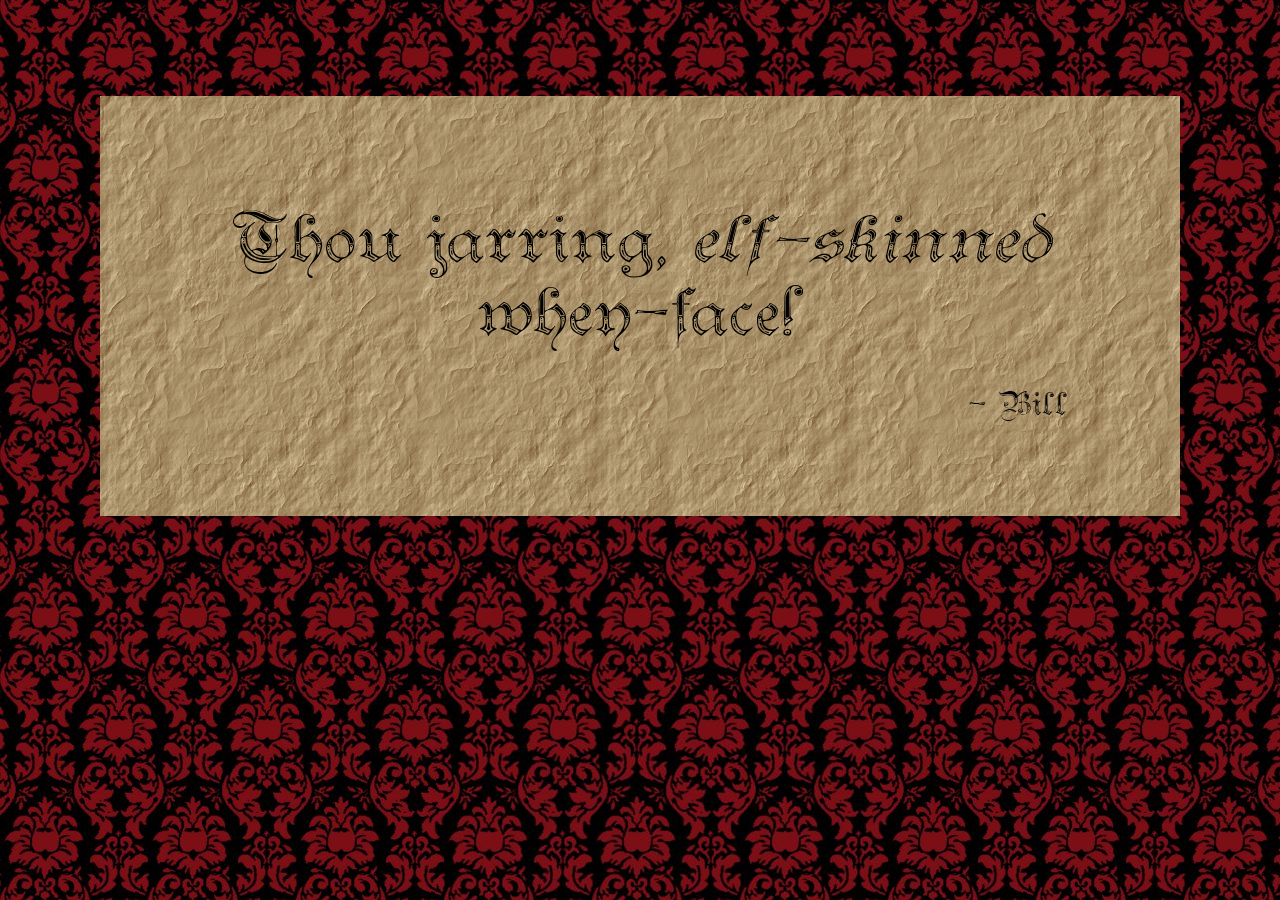
<file: shakespeare/index.htm>
<!DOCTYPE html>
<html lang="en">
<head>

	<meta charset="utf-8" />
	<meta name="title" content="" />
	<meta name="author" content="" />
	<meta name="created" content="" />
	<meta name="edited" content="" />
	<meta name="keywords" content="" />
	
	<title>Shakesperian Insult Generator</title>
	
<script type="text/javascript">
	
var col1 = 
[
"artless",
"bawdy",
"beslubbering",
"bootless",
"churlish",
"cockered",
"clouted",
"craven",
"currish",
"dankish",
"dissembling",
"droning",
"errant",
"fawning",
"fobbing",
"froward",
"frothy",
"gleeking",
"goatish",
"gorbellied",
"impertinent",
"infectious",
"jarring",
"loggerheaded",
"lumpish",
"mammering",
"mangled",
"mewling",
"paunchy",
"pribbling",
"puking",
"puny",
"qualling",
"rank",
"reeky",
"roguish",
"ruttish",
"saucy",
"spleeny",
"spongy",
"surly",
"tottering",
"unmuzzled",
"vain",
"venomed",
"villainous",
"warped",
"wayward",
"weedy",
"yeasty"
];
	
var col2 =
[
"base-court",
"bat-fowling",
"beef-witted",
"beetle-headed",
"boil-brained",
"clapper-clawed",
"clay-brained",
"common-kissing",
"crook-pated",
"dismal-dreaming",
"dizzy-eyed",
"doghearted",
"dread-bolted",
"earth-vexing",
"elf-skinned",
"fat-kidneyed",
"fen-sucked",
"flap-mouthed",
"fly-bitten",
"folly-fallen",
"fool-born",
"full-gorged",
"guts-griping",
"half-faced",
"hasty-witted",
"hedge-born",
"hell-hated",
"idle-headed",
"ill-breeding",
"ill-nurtured",
"knotty-pated",
"milk-livered",
"motley-minded",
"onion-eyed",
"plume-plucked",
"pottle-deep",
"pox-marked",
"reeling-ripe",
"rough-hewn",
"rude-growling",
"rump-fed",
"shard-borne",
"sheep-biting",
"spur-galled",
"swag-bellied",
"tardy-gaited",
"tickle-brained",
"toad-spotted",
"unchin-snouted",
"weather-bitten"
];

var col3 =
[
"apple-john",
"baggage",
"barnacle",
"bladder",
"boar-pig",
"bugbear",
"bum-bailey",
"canker-blossom",
"clack-dish",
"clotpole",
"coxcomb",
"codpiece",
"death-token",
"dewberry",
"flap-dragon",
"flax-wench",
"flirt-gill",
"foot-licker",
"fustilarian",
"giglet",
"gudgeon",
"haggard",
"harpy",
"hedge-pig",
"horn-beast",
"hugger-mugger",
"joithead",
"lewdster",
"lout",
"maggot-pie",
"malt-worm",
"mammet",
"measle",
"minnow",
"miscreant",
"moldwarp",
"mumble-news",
"nut-hook",
"pigeon-egg",
"pignut",
"puttock",
"pumpion",
"ratsbane",
"scut",
"skainsmate",
"strumpet",
"varlot",
"vassal",
"whey-face",
"wagtail"
];

var a = Math.floor(Math.random() * col1.length);
var b = Math.floor(Math.random() * col2.length);
var c = Math.floor(Math.random() * col3.length);


	
</script>


<style type="text/css" media="all">
@font-face {
	font-family: Teutonic;
	src: url('teutonic4.eot');
	src: local('teutonic4'), local('teutonic'), url('teutonic4.ttf') format('truetype');
}


body {
	border:0;
	padding:0;
	margin:0 auto;
	margin-top:6em;
	background:url('damask.png');
	text-align:center;
}

div.paper {
	background:url('paper.png');
	text-align:center;
	padding:2em;
	padding-bottom:1em;
	margin:0 100px 0 100px;
	min-width:400px;
	font-size:42pt;
	font-family: Teutonic, "Palatino Linotype", "Book Antiqua", Palatino, serif;
}

h2 {  }
h4 { text-align:right; font-size:20pt;}
</style>

</head>
<body>

<div class="paper">

<script type="text/javascript">document.write("Thou <strong>" + col1[a] + ", <em>" + col2[b] + "</em> " + col3[c] + "!</strong>")</script>
<h4>- Bill</h4>
</div>


</body>
</html>
</file>
<file: styles.css>
/* --- CSS Variables --- */

:root {
    /* Layout */
    --page-width: 900px;
    --page-padding: 1rem;
    --section-min-height: 100svh;

    /* Spacing */
    --card-padding: clamp(1.25rem, 3vw, 2rem);
    --section-spacing: clamp(1rem, 5vw, 4rem);
    --nav-padding: 1rem;

    /* Colours */
    --page-background: #111315;
    --card-background: #1b1f21;
    --article-background: #161a1c;

    --text-primary: #f2f4f3;
    --text-secondary: #b6bfba;

    --accent: #2d6f3f;
    --accent-light: #3c8c52;

    --border-color: #303638;

    /* Shape */
    --card-radius: 0rem;
    --article-radius: 0rem;
    --card-shadow: 0 0 200px rgba(220, 252, 226, 0.2);
}


/* --- Reset --- */

*,
*::before,
*::after {
    box-sizing: border-box;
}

html {
    scroll-behavior: smooth;

    font-size: 18px;
}

body {
    margin: 0;

    font-family: "Inter", system-ui, sans-serif;
    line-height: 1.6;

    background: var(--page-background);
    color: var(--text-primary);
}


/* --- Page Layout --- */

.page {
    display: grid;

    grid-template-columns:
        minmax(var(--page-padding), 1fr)
        min(var(--page-width), calc(100% - (2 * var(--page-padding))))
        minmax(var(--page-padding), 1fr);
}

.page > * {
    grid-column: 2;
}


/* --- Main Structure --- */

main {
    display: flex;
    flex-direction: column;
}

section {
    display: grid;

    place-items: center;
    align-content: safe center;

    min-height: var(--section-min-height);

    padding: 6rem 0 var(--section-spacing);
}

footer {
    padding: 4rem 0;
}


/* --- Navigation --- */

nav {
    position: fixed;

    top: 1rem;
    left: 50%;
    transform: translateX(-50%);

    z-index: 100;

    width: min(var(--page-width), calc(100% - (2 * var(--page-padding))));

    padding: 1rem 2rem;

    background: rgb(27 31 33 / 0.9);
    backdrop-filter: blur(12px);

    border: 1px solid var(--border-color);
    border-radius: var(--card-radius);

    box-shadow: var(--card-shadow);
}

.nav-links {
    display: flex;

    align-items: center;
    justify-content: center;

    gap: 2rem;
}

.nav-links a {
    color: var(--text-secondary);

    text-decoration: none;
    white-space: nowrap;

    transition: color 0.2s ease;
}

.nav-links a:hover {
    color: var(--text-primary);
}

.nav-toggle {
    display: none;
    border: none;
    background: transparent;

    color: var(--text-primary);
    font-size: 1.5rem;
    cursor: pointer;
}


/* --- Cards --- */

.card {
    position: relative;

    display: flex;
    flex-direction: column;

    gap: 1rem;

    width: 100%;

    padding: var(--card-padding);
    padding-left: calc(var(--card-padding) + 1rem);

    background: var(--card-background);

    border: 1px solid var(--border-color);
    border-radius: var(--card-radius);

    box-shadow: var(--card-shadow);

    overflow: hidden;
}

.card::before {
    content: "";

    position: absolute;

    top: 0;
    bottom: 0;
    left: 0;

    width: 0.4rem;

    background: var(--accent);
}

.card > h2 {
    margin-bottom: 1.5rem;
}

.card p.lead {
    font-size: 1.15rem;

    color: var(--text-primary);
}


/* --- Sub Cards --- */

.sub-card {
    display: flex;
    flex-direction: column;

    gap: 1rem;

    min-width: 0;

    padding: 1.5rem;

    background: var(--article-background);

    border: 1px solid var(--border-color);
    border-radius: var(--article-radius);

    transition:
        border-color 0.2s ease,
        transform 0.2s ease;
}

.sub-card:hover {
    border-color: var(--accent);
}

.sub-card > a {
    display: block;
}

.sub-card img {
    display: block;

    width: 100%;
    height: auto;

    border-radius: var(--article-radius);
}

.sub-card img {
    transition: transform 0.3s ease;
}

.sub-card:hover img {
    transform: scale(1.02);
}

.sub-card > h3 {
    font-size: 1.5rem;

    color: var(--text-primary);
}

.sub-card > h5 {
    font-weight: normal;
}

.sub-card-tags {
    display: flex;
    flex-wrap: wrap;
    gap: 0.5rem;

    margin: 0;
    padding: 0;

    list-style: none;
}

.sub-card-tags li {
    font-size: 0.8rem;
    padding: 0.3rem 0.9rem;

    color: var(--text-secondary);

    border: 1px solid var(--border-color);
    border-radius: 999px;

    background: transparent;
}

.sub-card:hover .sub-card-tags li {
    border-color: var(--accent);
    color: var(--text-primary);
}


/* --- Article Grid --- */

.article-grid {
    display: grid;

    grid-template-columns:
        repeat(auto-fit, minmax(280px, 1fr));

    gap: 1.5rem;
}


/* --- Lists --- */

ul {
    margin: 0;

    padding-left: 1.5rem;

    color: var(--text-secondary);
}

li {
    margin-bottom: 0.5rem;
}

li:last-child {
    margin-bottom: 0;
}

p + ul {
    margin-top: -1rem;
}


/* --- Typography --- */

h1,
h2,
h3 {
    margin: 0;
}

p {
    margin: 0 0 1rem;

    color: var(--text-secondary);
}

p:last-child {
    margin-bottom: 0;
}

h1 {
    font-size: clamp(3rem, 6vw, 5rem);
    line-height: 1.1;
    letter-spacing: -0.03em;
}

h1 > em {
    font-style: normal;
    color: var(--accent-light);
}

h2 {
    font-size: clamp(1.5rem, 3vw, 2rem);
    line-height: 1.2;
}

h3 {
    font-size: 1.15rem;
    font-weight: 400;
    color: var(--text-secondary);
}


/* --- Links --- */

a {
    color: var(--accent-light);
}

a:hover {
    color: var(--text-primary);
}


/* --- Home --- */

#home {
    text-align: center;

    min-height: calc(100svh - 8rem);
}

#home h1,
#home h2,
#home h3 {
    margin: 1.5rem 0;
}

#home h1 {
    font-size: clamp(48px, 8vw, 104px);
    margin: 4rem 0;
}

#home .tagline {
    font-size: clamp(24px, 3vw, 32px);
    line-height: 1.2;
    margin-bottom: 3rem;
}

#home .lead {
    font-size: 18px;
    font-weight: 400;
    margin-bottom: 2rem;
    color: var(--text-secondary);
}


/* --- Mobile --- */

@media (max-width: 600px) {

    html {
        font-size: 20px;
    }

}

@media (max-width: 700px) {

    nav {
        padding: var(--nav-padding);

        padding-top: 4rem;
    }

    .nav-toggle {
        position: absolute;

        top: var(--nav-padding);
        right: var(--nav-padding);

        display: block;

        width: 2.5rem;
        height: 2.5rem;
    }

    .nav-links {
        display: none;

        flex-direction: column;

        align-items: flex-start;

        gap: 1rem;
    }

    .nav-links.open {
        display: flex;
    }

}
</file>
<file: docs/styles.css>
/* --- CSS Variables --- */

:root {
    /* Layout */
    --page-width: 900px;
    --page-padding: 1rem;
    --section-min-height: 100svh;

    /* Spacing */
    --card-padding: clamp(1.25rem, 3vw, 2rem);
    --section-spacing: clamp(1rem, 5vw, 4rem);
    --nav-padding: 1rem;

    /* Colours */
    --page-background: #0c0d0e;
    --card-background: #1b1f21;
    --article-background: #161a1c;

    --text-primary: #f2f4f3;
    --text-secondary: #b6bfba;

    --accent: #2d6f3f;
    --accent-light: #3c8c52;

    --border-color: #303638;

    /* Shape */
    --card-radius: 0rem;
    --article-radius: 0rem;
    --card-shadow: 0 0 200px rgba(230, 245, 230, 0.2);
}


/* --- Reset --- */

*,
*::before,
*::after {
    box-sizing: border-box;
}

html {
    scroll-behavior: smooth;

    font-size: 18px;
}

body {
    margin: 0;

    font-family: "Inter", system-ui, sans-serif;
    line-height: 1.6;

    background: var(--page-background);
    color: var(--text-primary);
}


/* --- Page Layout --- */

.page {
    display: grid;

    grid-template-columns:
        minmax(var(--page-padding), 1fr)
        min(var(--page-width), calc(100% - (2 * var(--page-padding))))
        minmax(var(--page-padding), 1fr);
}

.page > * {
    grid-column: 2;
}


/* --- Main Structure --- */

main {
    display: flex;
    flex-direction: column;
}

section {
    display: grid;

    place-items: center;
    align-content: safe center;

    min-height: var(--section-min-height);

    padding: 6rem 0 var(--section-spacing);
}

footer {
    padding: 4rem 0;
}


/* --- Navigation --- */

nav {
    position: fixed;

    top: 1rem;
    left: 50%;
    transform: translateX(-50%);

    z-index: 100;

    width: min(var(--page-width), calc(100% - (2 * var(--page-padding))));

    padding: 1rem 2rem;

    background: rgb(27 31 33 / 0.9);
    backdrop-filter: blur(12px);

    border: 1px solid var(--border-color);
    border-radius: var(--card-radius);

    box-shadow: var(--card-shadow);
}

.nav-links {
    display: flex;

    align-items: center;
    justify-content: center;

    gap: 2rem;
}

.nav-links a {
    color: var(--text-secondary);

    text-decoration: none;
    white-space: nowrap;

    transition: color 0.2s ease;
}

.nav-links a:hover {
    color: var(--text-primary);
}

.nav-toggle {
    display: none;
    border: none;
    background: transparent;

    color: var(--text-primary);
    font-size: 1.5rem;
    cursor: pointer;
}


/* --- Cards --- */

.card {
    position: relative;

    display: flex;
    flex-direction: column;

    gap: 1rem;

    width: 100%;

    padding: var(--card-padding);
    padding-left: calc(var(--card-padding) + 1rem);
    padding-bottom: calc(var(--card-padding) + 1rem);

    background: var(--card-background);

    border: 1px solid var(--border-color);
    border-radius: var(--card-radius);

    box-shadow: var(--card-shadow);

    overflow: hidden;
}

.card::before {
    content: "";

    position: absolute;

    top: 0;
    bottom: 0;
    left: 0;

    width: 0.4rem;

    background: var(--accent);
}

.card > h2 {
    margin-bottom: 1.5rem;
}

.card p.lead {
    font-size: 1.15rem;

    color: var(--text-primary);
}


/* --- Sub Cards --- */

.sub-card {
    display: flex;
    flex-direction: column;

    gap: 1rem;

    min-width: 0;

    padding: 1.5rem;

    background: var(--article-background);

    border: 1px solid var(--border-color);
    border-radius: var(--article-radius);

    transition:
        border-color 0.2s ease,
        transform 0.2s ease;
}

.sub-card:hover {
    border-color: var(--accent);
}

.sub-card > a {
    display: block;
}

.sub-card img {
    display: block;

    width: 100%;
    height: auto;

    border-radius: var(--article-radius);
}

.sub-card img {
    transition: transform 0.3s ease;
}

.sub-card:hover img {
    transform: scale(1.02);
}

.sub-card > h3 {
    font-size: 1.5rem;

    color: var(--text-primary);
}

.sub-card > h5 {
    font-weight: normal;
}

.sub-card-tags {
    display: flex;
    flex-wrap: wrap;
    gap: 0.5rem;

    margin: 0;
    padding: 0;

    list-style: none;
}

.sub-card-tags li {
    font-size: 0.8rem;
    padding: 0.3rem 0.9rem;

    color: var(--text-secondary);

    border: 1px solid var(--border-color);
    border-radius: 999px;

    background: transparent;
}

.sub-card:hover .sub-card-tags li {
    border-color: var(--accent);
    color: var(--text-primary);
}


/* --- Article Grid --- */

.article-grid {
    display: grid;

    grid-template-columns:
        repeat(auto-fit, minmax(280px, 1fr));

    gap: 1.5rem;
}


/* --- Lists --- */

ul {
    margin: 0;

    padding-left: 1.5rem;

    color: var(--text-secondary);
}

li {
    margin-bottom: 0.5rem;
}

li:last-child {
    margin-bottom: 0;
}

p + ul {
    margin-top: -1rem;
}


/* --- Typography --- */

h1,
h2,
h3 {
    margin: 0;
}

h2, 
h3
{
    
}

p {
    margin: 0 0 1rem;

    color: var(--text-secondary);
}

p:last-child {
    margin-bottom: 0;
}

h1 {
    font-size: clamp(3rem, 6vw, 5rem);
    line-height: 1.1;
    letter-spacing: -0.03em;
}

h2 {
    font-size: clamp(1.5rem, 3vw, 2rem);
    line-height: 1.2;
}

h3 {
    font-size: 1.15rem;
    font-weight: 600;
    color: var(--text-primary);
}


/* --- Links --- */

a {
    color: var(--accent-light);
}

a:hover {
    color: var(--text-primary);
}

a.home-link {
    text-align: right;
}


/* --- Home --- */

#home {
    text-align: center;

    min-height: calc(100svh - 8rem);
}

#home h1,
#home h2,
#home h3 {
    margin: 1.5rem 0;
}

#home h1 {
    font-size: clamp(48px, 8vw, 104px);
    margin: 4rem 0;
}

#home h1 > em {
    font-style: normal;
    color: var(--accent-light);
}

#home .tagline {
    font-size: clamp(24px, 3vw, 32px);
    line-height: 1.2;
    margin-bottom: 3rem;
}

#home .lead {
    font-size: 18px;
    font-weight: 400;
    margin-bottom: 2rem;
    color: var(--text-secondary);
}


/* --- Mobile --- */

@media (max-width: 600px) {

    html {
        font-size: 20px;
    }

}

@media (max-width: 700px) {

    nav {
        padding: var(--nav-padding);

        padding-top: 4rem;
    }

    .nav-toggle {
        position: absolute;

        top: var(--nav-padding);
        right: var(--nav-padding);

        display: block;

        width: 2.5rem;
        height: 2.5rem;
    }

    .nav-links {
        display: none;

        flex-direction: column;

        align-items: flex-start;

        gap: 1rem;
    }

    .nav-links.open {
        display: flex;
    }

}
</file>
